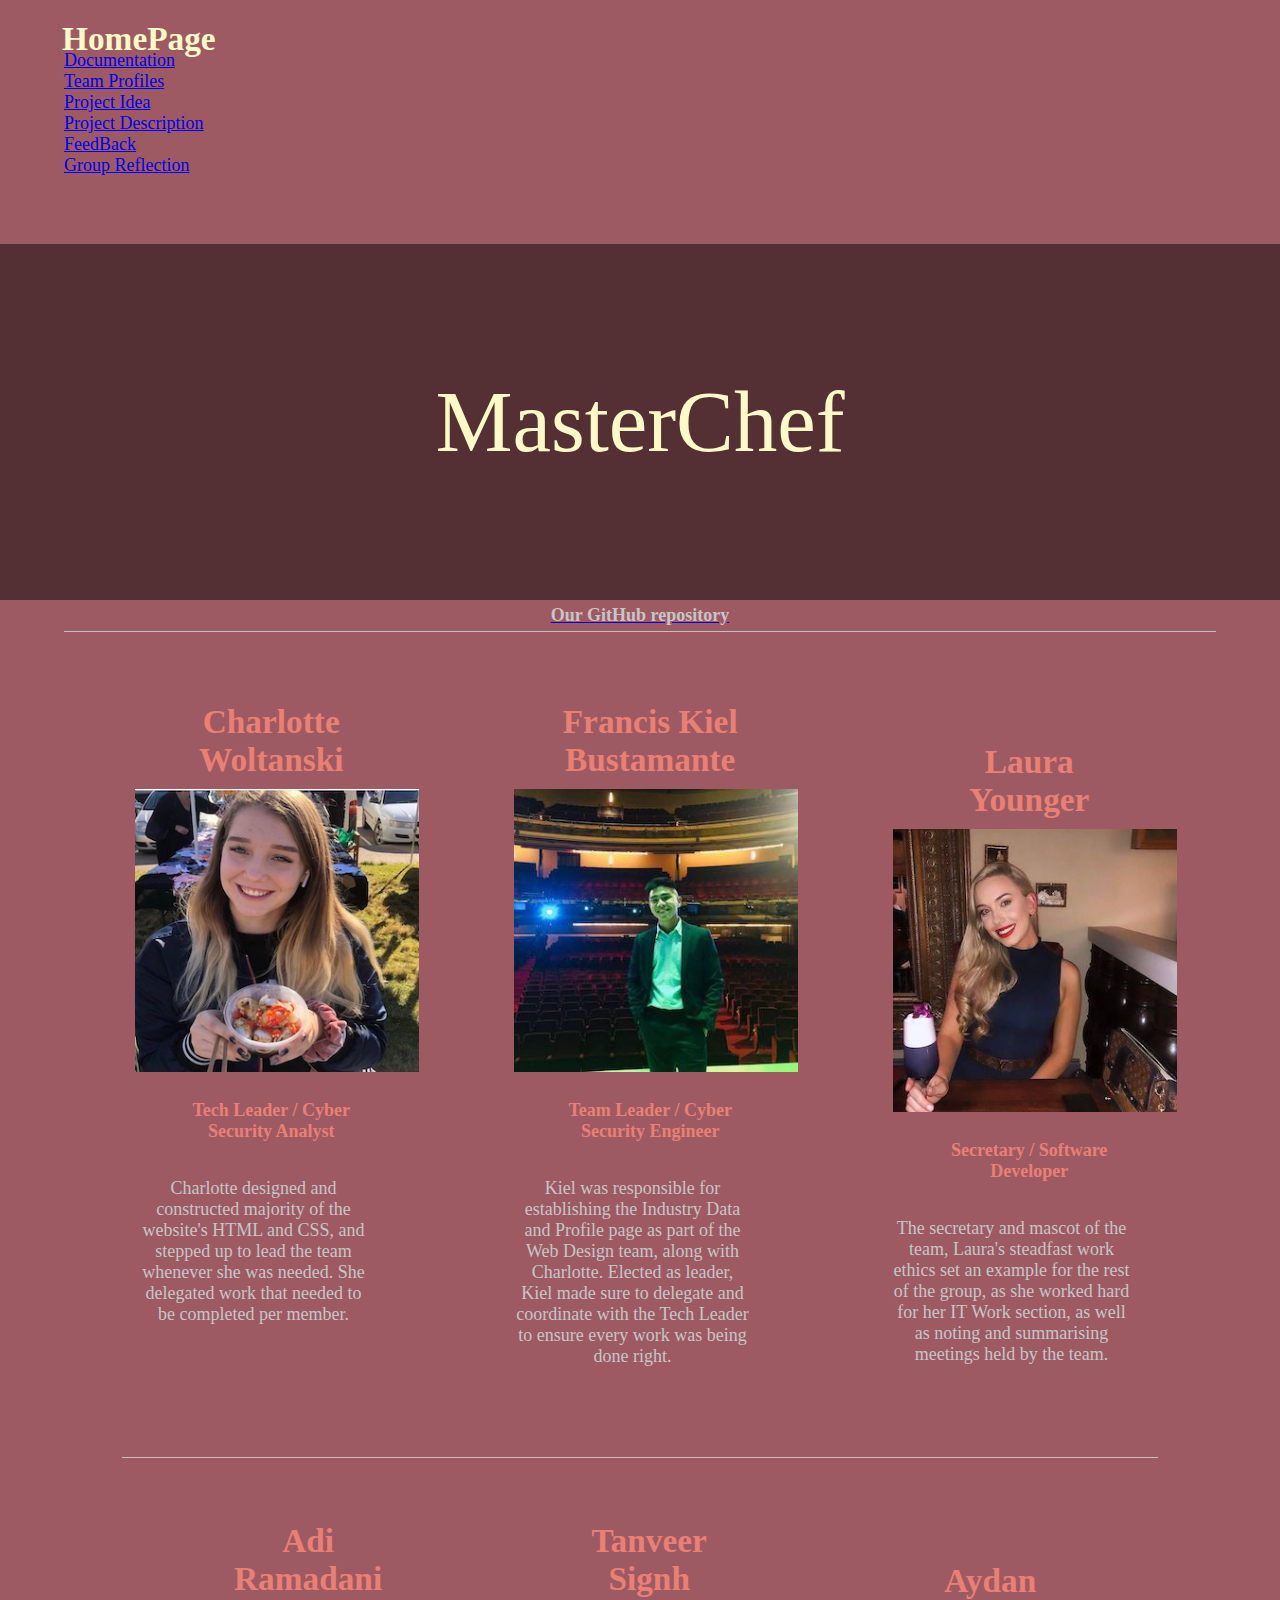
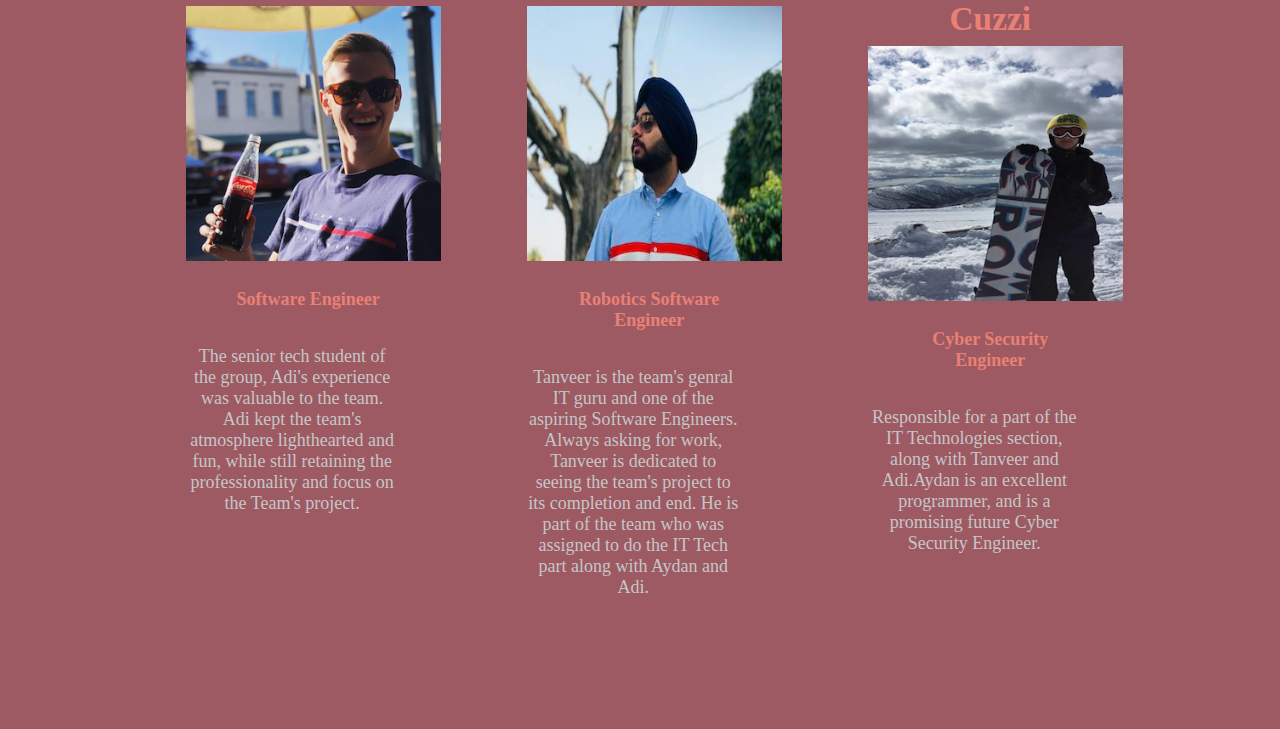
<file: index.html>
<!DOCTYPE html>
<html>
<head>
<title>The IT World</title>
<meta name="viewport" content="width=device-width, initial-scale=1">
<link rel="stylesheet" type="text/css" href="index.css">
</head>
<body>
    <div id="header" class="container">
        <div id="groupname">
            <h1><a href="index.html">HomePage</a></h1>
        </div>
       <nav>
        <ul>
            <li><a href="Documentation.html">Documentation</a></li>
            <li><a href="team profiles.html" >Team Profiles</a></li>
        <li><a href="project idea.html">Project Idea</a></li>
        <li><a href="project description.html">Project Description</a></li>
        <li><a href="feedback.html" >FeedBack</a></li>
        <li><a href="group reflection.html"> Group Reflection</a></li>
        </ul>
        </div>
    </nav>
   <div class= "banner"> MasterChef  </div>
   <div>
       
       <a id='text' href="https://github.com/CharlotteWoltanski/Our-IT-World"> <h2> Our GitHub repository</h2></a>
      
       <div id="placement" class="container">
        
        <div class="column1">
            <h1>Charlotte Woltanski</h1>
			<div class="text"> <a href="#"><img src="Charlotte.jpg" alt="" class="image image-size"></a>
                <h3>Tech Leader / Cyber Security Analyst</h3>
                <p>Charlotte designed and constructed majority of the website's HTML and CSS, and stepped up to lead the team whenever she was needed. She delegated work that needed to be completed per member.</p>
                </div></div>

                <div class="column2">
                    <h1>Francis Kiel Bustamante</h1>
			<div class="text"> <a href="#"><img src="Kiel.jpg" alt=""class="image image-size" ></a>
                <h3>Team Leader / Cyber Security Engineer</h3>
				<p>Kiel was responsible for establishing the Industry Data and Profile page as part of the Web Design team, along with Charlotte. Elected as leader, Kiel made sure to delegate and coordinate with the Tech Leader to ensure every work was being done right.</p>
           </div> </div>
        
        <div class="column3">
            <h6>Laura Younger </h6>
			<div class="text"> <a href="#"><img src="Laura.jpg" alt=""class="image image-size" ></a>
				<h3>Secretary / Software Developer</h3>
				<p>The secretary and mascot of the team, Laura's steadfast work ethics set an example for the rest of the group, as she worked hard for her IT Work section, as well as noting and summarising meetings held by the team.</p>
                </div>  </div>

            
            <div id="placement" class="container">
        <div class="column1" class="text">
            <h1>Adi Ramadani</h1>
			<div class="text"> <a href="#"><img src="Adi.png" alt="" class="image image-size"></a>
                <h3>Software Engineer</h3>
				<p> The senior tech student of the group, Adi's experience was valuable to the team. Adi kept the team's atmosphere lighthearted and fun, while still retaining the professionality and focus on the Team's project. </p>
            </div></div>
            
		<div class="column2">
            <h1>Tanveer Signh</h1>
			<div class="text"> <a href="#"><img src="Tanveer.jpg" alt=""class="image image-size" ></a>
           <h3>Robotics Software Engineer</h3>
				<p>Tanveer is the team's genral IT guru and one of the aspiring Software Engineers.
                    Always asking for work, Tanveer is dedicated to seeing the team's project to its completion and end. He is part of the team who was assigned to do the IT Tech part along with Aydan and Adi. </p>
           </div></div>
        
        <div class="column3">
            <h6>Aydan Cuzzi</h6>
			<div class="text"> <a href="#"><img src="Aydan.jpg" alt=""class="image image-size" ></a>
                <h3>Cyber Security Engineer</h3>
				<p>Responsible for a part of the IT Technologies section, along with Tanveer and Adi.Aydan is an excellent programmer, and is a promising future Cyber Security Engineer.</p>
                </div></div>
      </div>

        </div>  
</body>
</html>
</file>
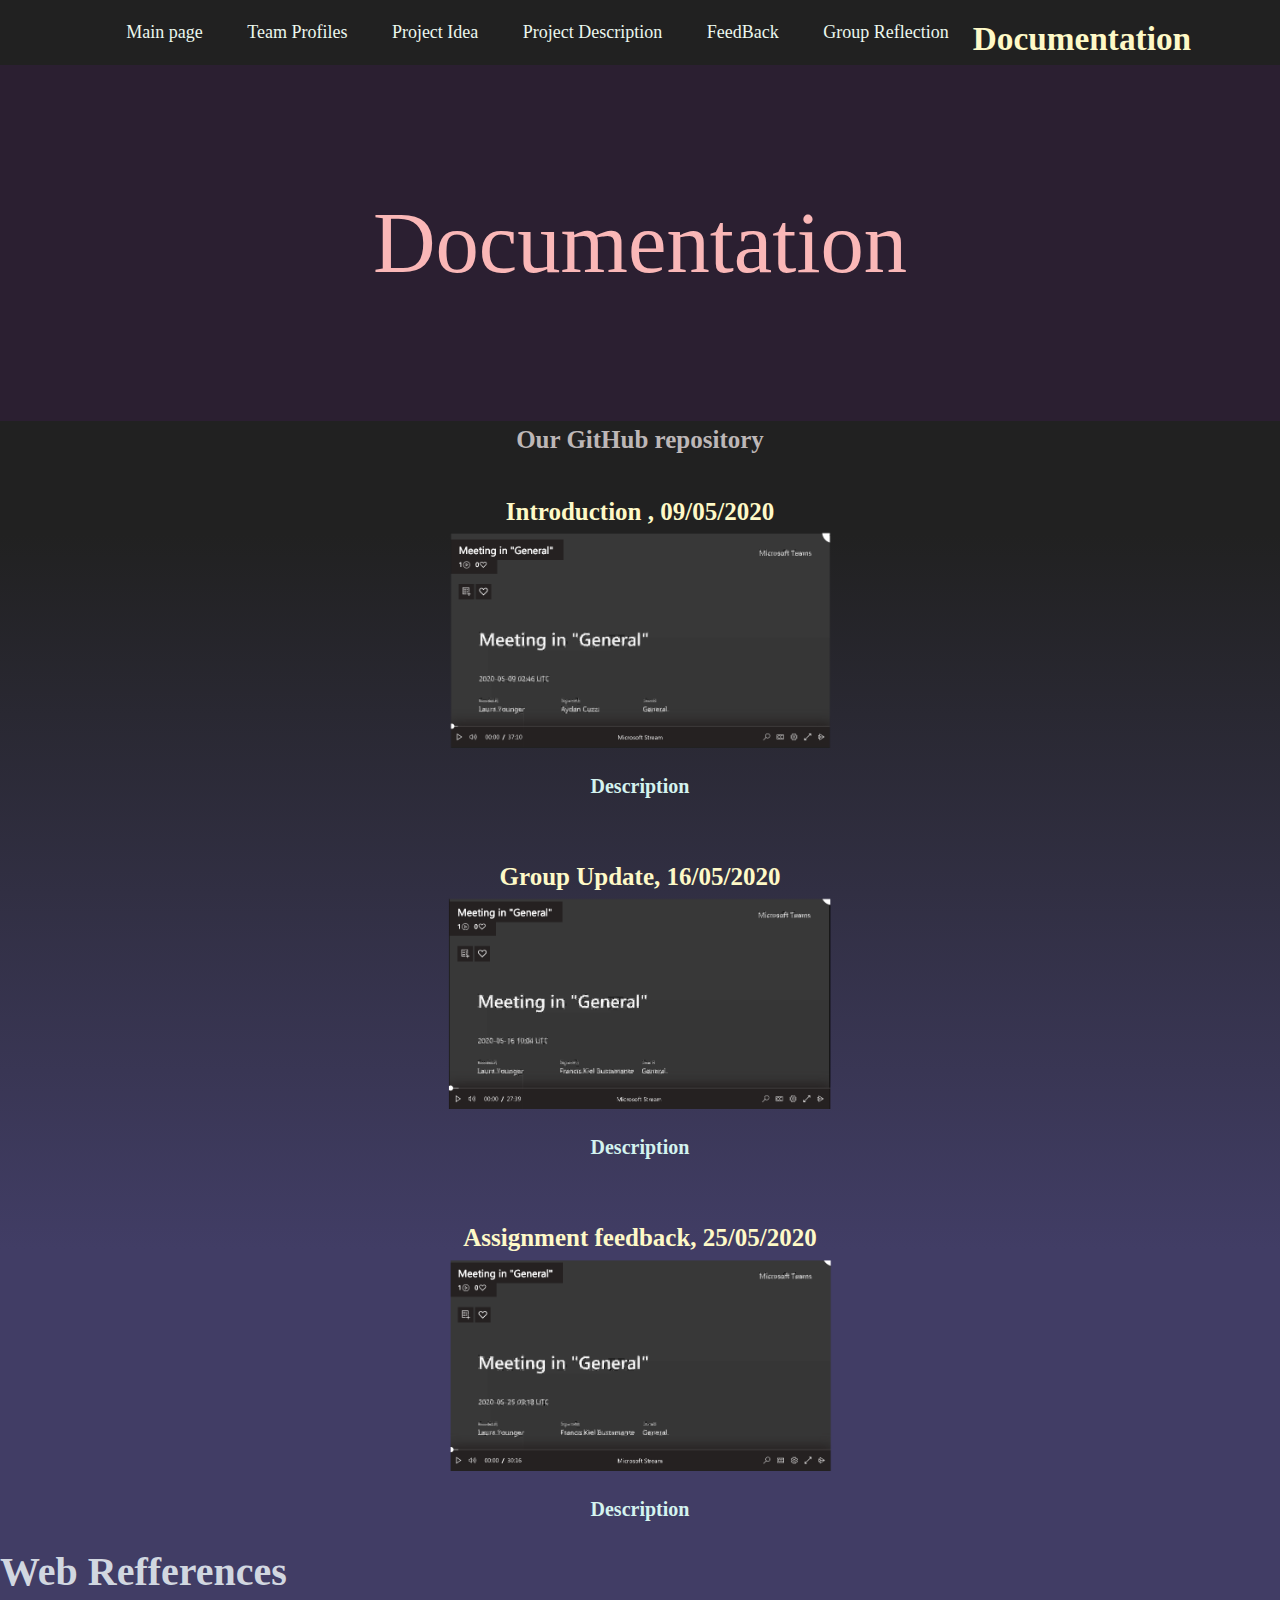
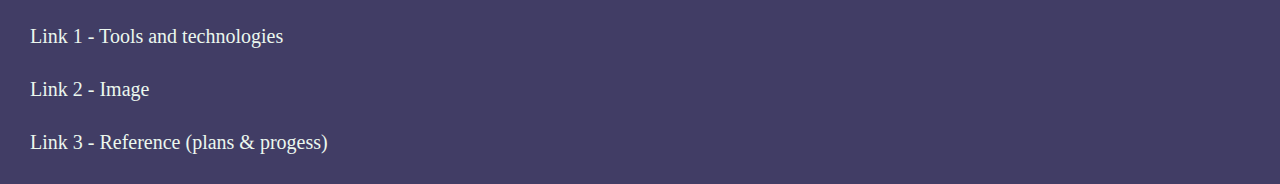
<file: Documentation.html>
<!DOCTYPE html>
<html>
<head>
<title>Documentation</title>
<meta name="viewport" content="width=device-width, initial-scale=1">
<link rel="stylesheet" type="text/css" href="Documentation.css">
</head>
<body>
    <div id="header" class="container">
        <div id="groupname">
            <h1><a href="Documentation.html">Documentation</a></h1>
        </div>
        <nav>
            <ul>
                <li><a href="index.html">Main page</a></li>
                <li><a href="team profiles.html" >Team Profiles</a></li>
                <li><a href="project idea.html">Project Idea</a></li>
                <li><a href="project description.html">Project Description</a></li>
                <li><a href="feedback.html" >FeedBack</a></li>
                <li><a href="group reflection.html"> Group Reflection</a></li>
            </ul>
        </div>
    </nav>
    <div class= "banner" > Documentation </div>
    <a id='text' href="https://github.com/CharlotteWoltanski/Our-IT-World"> <h2> Our GitHub repository</h2></a>
  
    <h3> Introduction , 09/05/2020 </h3>
    <a href="https://web.microsoftstream.com/video/ee3f151a-a3eb-479c-a793-3a636261298a"><img src="Video1.png" alt="" class="image-size"></a>
 <h4>Description</h4>

 <h3> Group Update, 16/05/2020 </h3>
 <a href="https://web.microsoftstream.com/video/35841666-c69d-421b-9ba4-3dba6bb9a259"><img src="Video2.png" alt="" class="image-size"></a>
<h4>Description</h4>

<h3> Assignment feedback, 25/05/2020 </h3>
<a href="https://web.microsoftstream.com/video/90783bae-5c5f-426a-b477-9beba8111aa8"><img src="Video3.png" alt="" class="image-size"></a>
<h4>Description</h4>
</div>
    
  <h1> Web Refferences</h1>
 <p> <a href="https://smprobotics.com/technology_autonomous_mobile_robot/" >Link 1 - Tools and technologies</a></p>
 <p> <a href="https://www.pxfuel.com/en/free-photo-xxwrm" >Link 2  - Image</a></p>
 <p> <a href="https://digitallabs.edrmedeso.com/digital-prototypes" >Link 3  - Reference (plans & progess)</a></p>



</body>
</html>
</file>
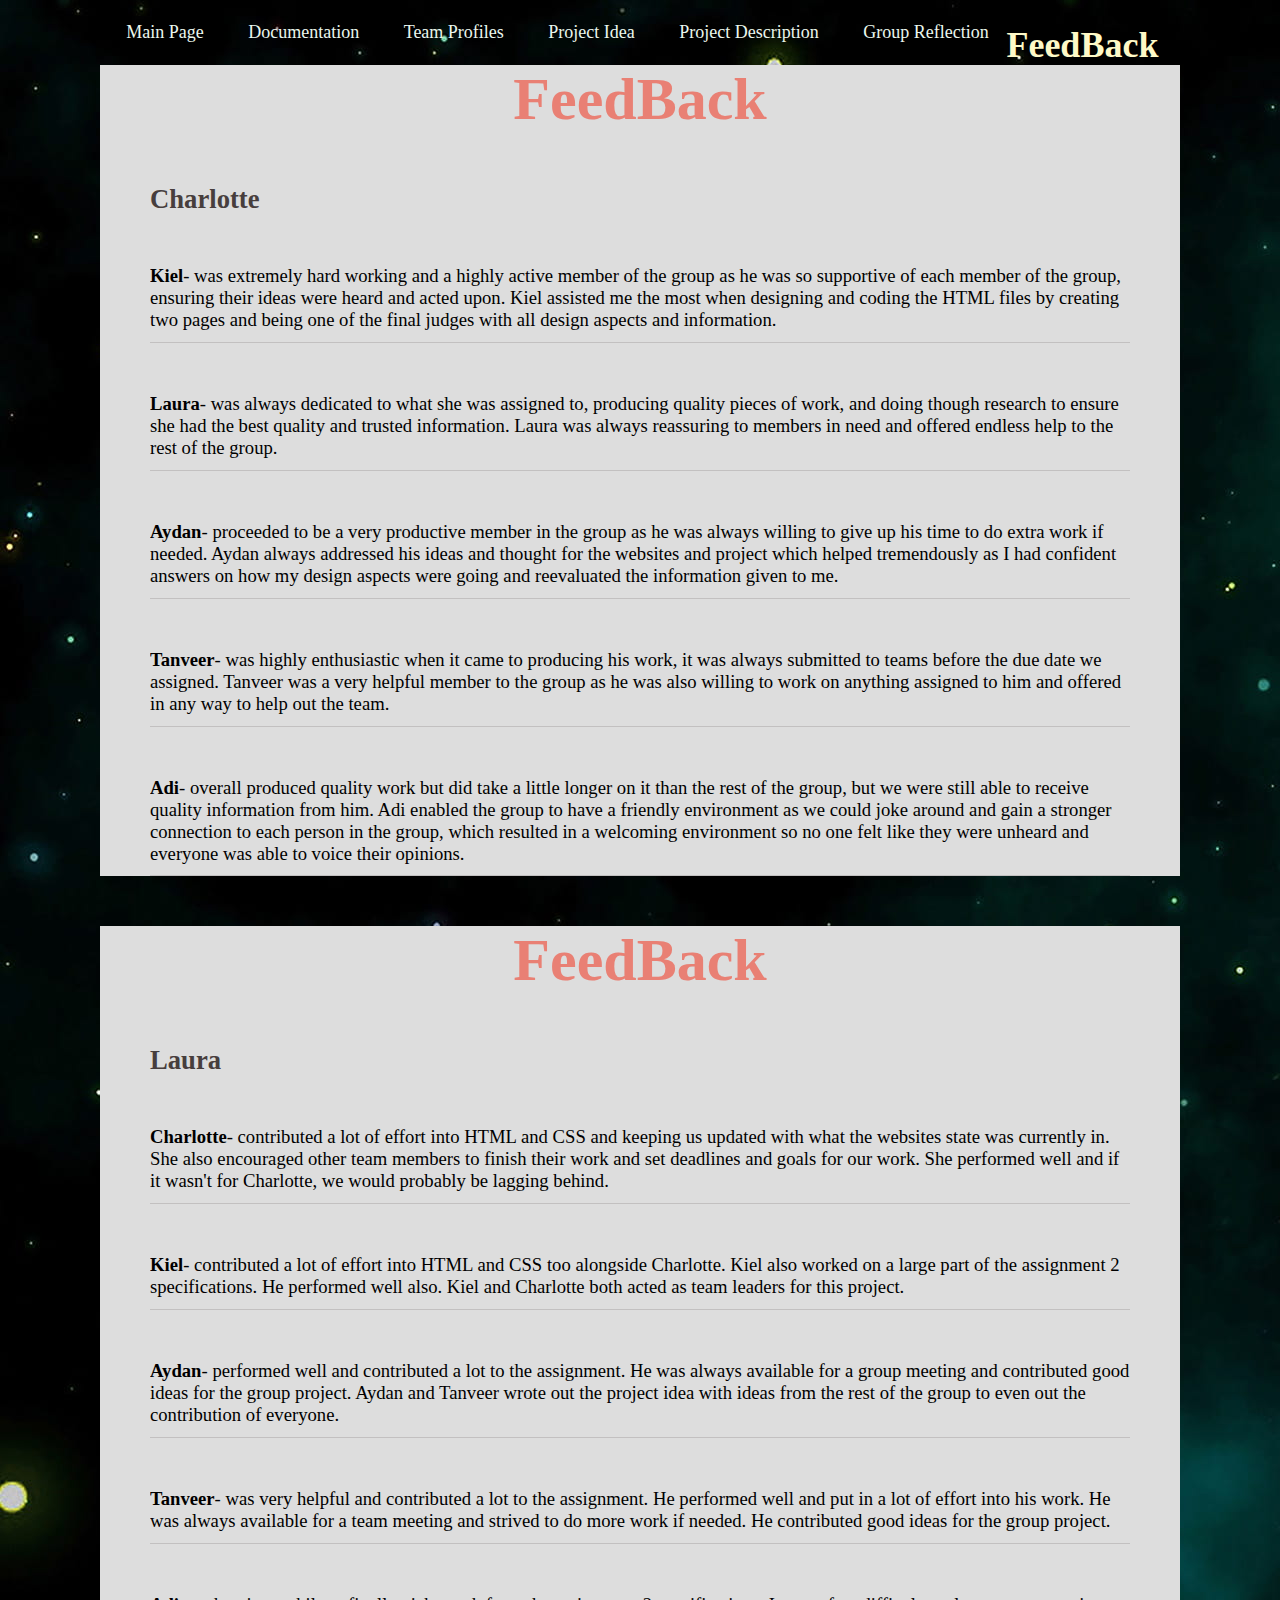
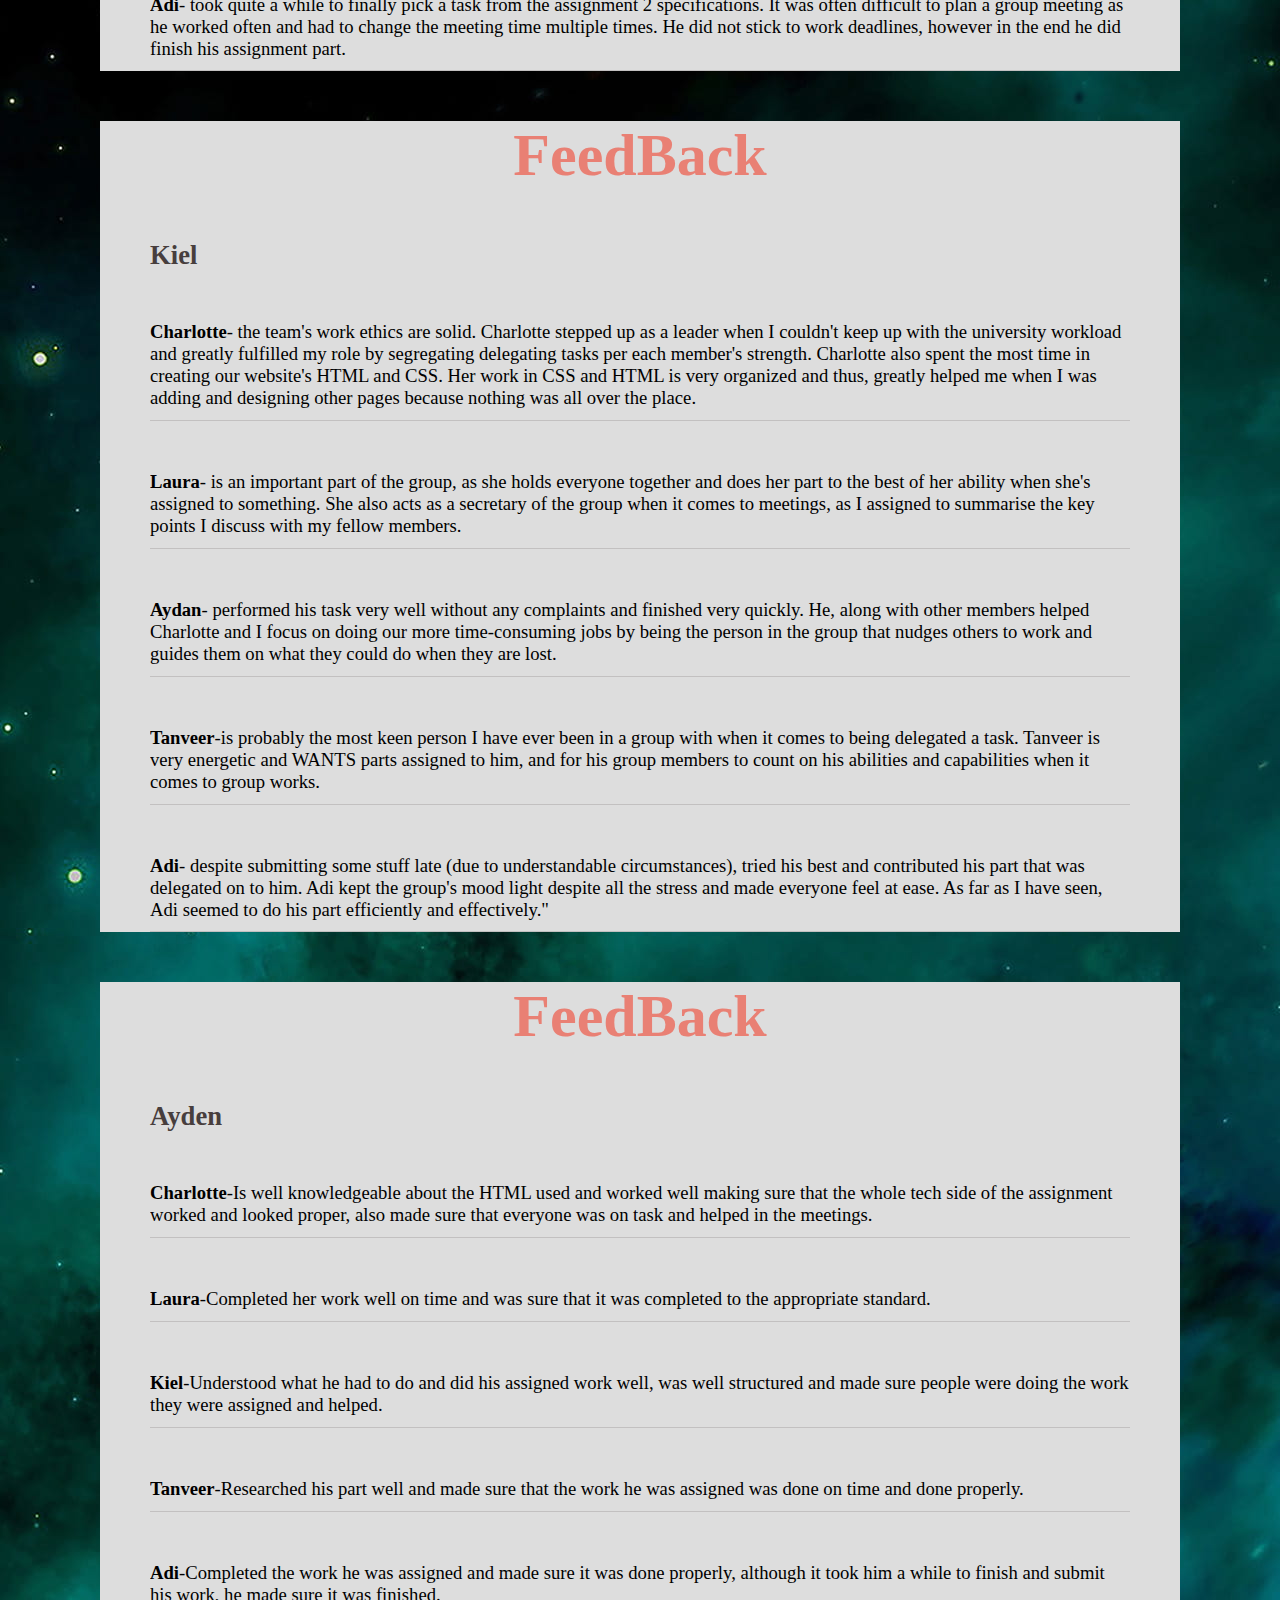
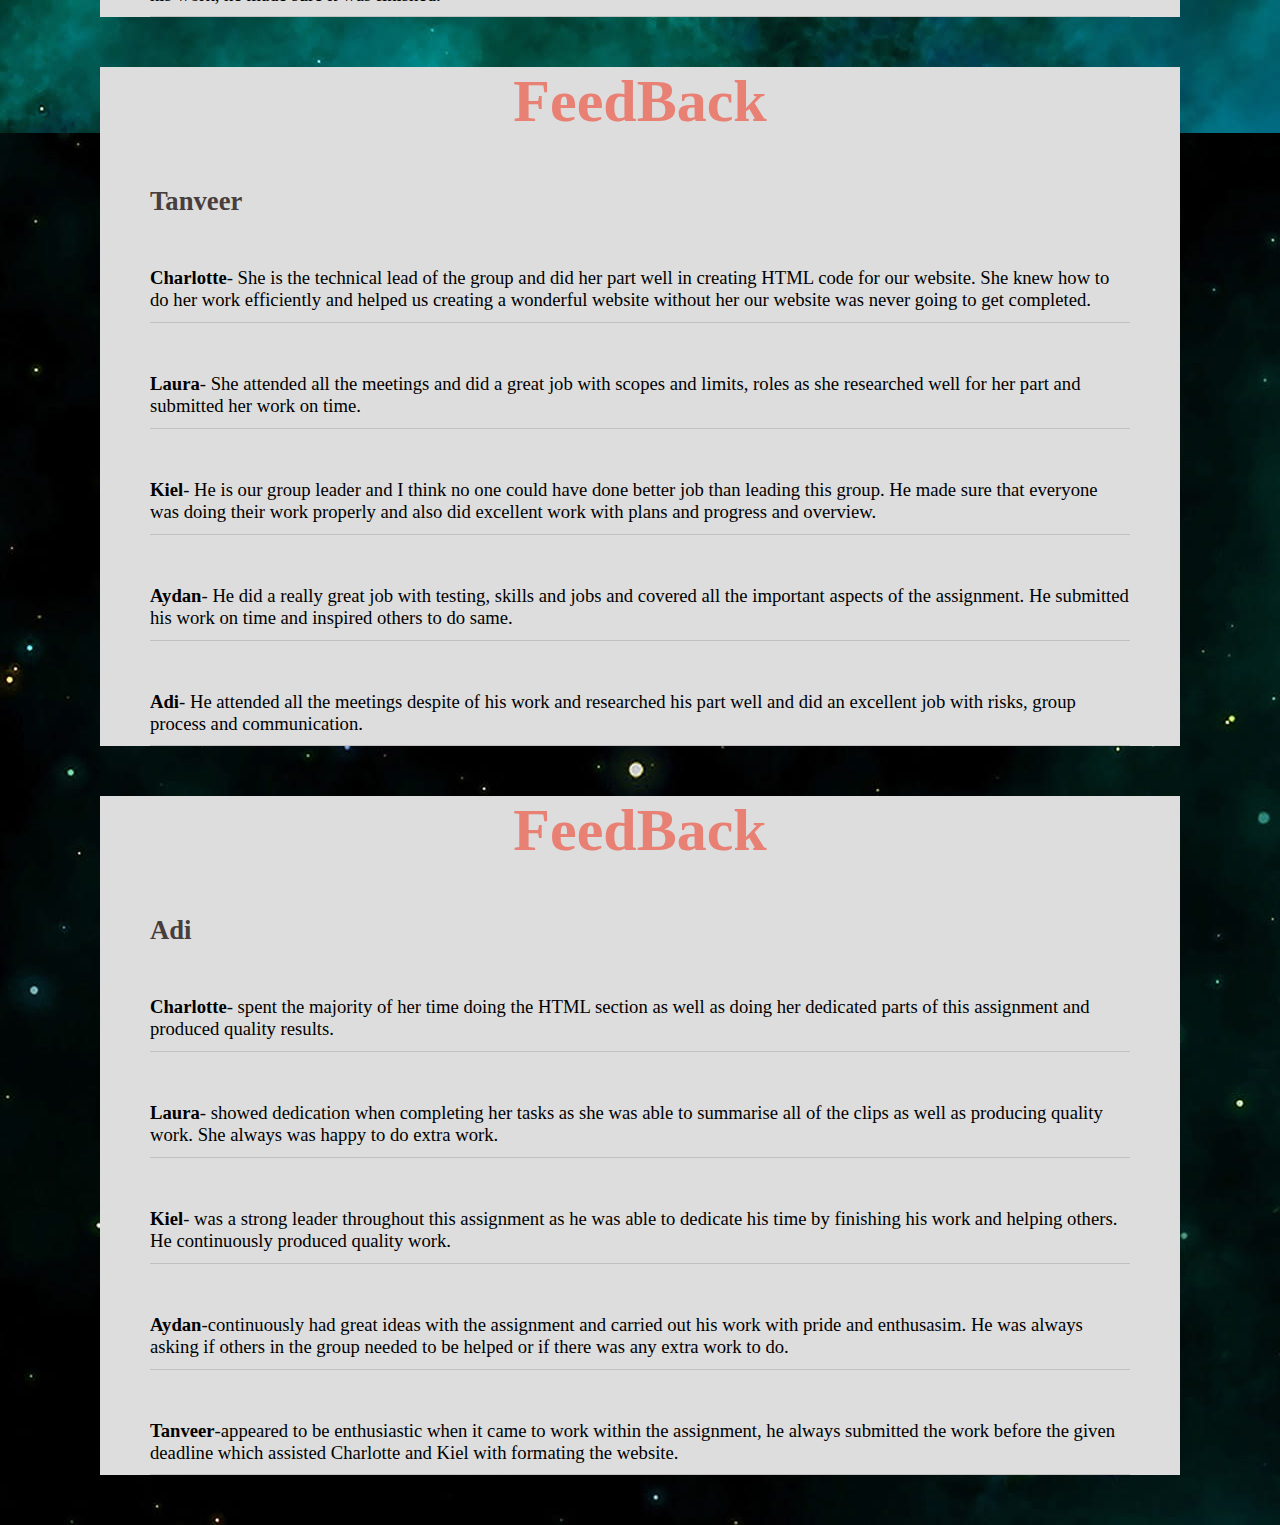
<file: feedback.html>
<!DOCTYPE html>
<html>
<head>
<title>The IT World</title>
<meta name="viewport" content="width=device-width, initial-scale=1">
<link rel="stylesheet" type="text/css" href="Feedback.css">
</head>
<body>
    <div id="header" class="container">
        <div id="groupname">
            <h1><a href="feedback.html">FeedBack</a></h1>
        </div>
      <nav>
            <ul>
                <li><a href="index.html">Main Page</a></li>
                <li><a href="Documentation.html">Documentation</a></li>
                <li><a href="team profiles.html" >Team Profiles</a></li>
                <li><a href="project idea.html">Project Idea</a></li>
                <li><a href="project description.html">Project Description</a></li>
                <li><a href="group reflection.html"> Group Reflection</a></li>
                
            </ul>
        </div>
    </nav>
    <div class='banner' id="text">
        <h1> FeedBack </h1>
        <h2>Charlotte</h2>
      <p><b>Kiel</b>- was extremely hard working and a highly active member of the group as he was so supportive of each member of the group, ensuring their ideas were heard and acted upon. Kiel assisted me the most when designing and coding the HTML files by creating two pages and being one of the final judges with all design aspects and information. </p>
    <p><b>Laura</b>- was always dedicated to what she was assigned to, producing quality pieces of work, and doing though research to ensure she had the best quality and trusted information. Laura was always reassuring to members in need and offered endless help to the rest of the group. </p> 
        <p><b>Aydan</b>- proceeded to be a very productive member in the group as he was always willing to give up his time to do extra work if needed. Aydan always addressed his ideas and thought for the websites and project which helped tremendously as I had confident answers on how my design aspects were going and reevaluated the information given to me.</p>
        <p><b>Tanveer</b>- was highly enthusiastic when it came to producing his work, it was always submitted to teams before the due date we assigned. Tanveer was a very helpful member to the group as he was also willing to work on anything assigned to him and offered in any way to help out the team.</p>
        <p><b>Adi</b>- overall produced quality work but did take a little longer on it than the rest of the group, but we were still able to receive quality information from him. Adi enabled the group to have a friendly environment as we could joke around and gain a stronger connection to each person in the group, which resulted in a welcoming environment so no one felt like they were unheard and everyone was able to voice their opinions. </p>
    </div>
       
    <div class='banner' id="text">
        <h1> FeedBack </h1>
        <h2>Laura</h2>
        <p><b>Charlotte</b>- contributed a lot of effort into HTML and CSS and keeping us updated with what the websites state was currently in. She also encouraged other team members to finish their work and set deadlines and goals for our work. She performed well and if it wasn't for Charlotte, we would probably be lagging behind.</p>
        <p><b>Kiel</b>- contributed a lot of effort into HTML and CSS too alongside Charlotte. Kiel also worked on a large part of the assignment 2 specifications. He performed well also. Kiel and Charlotte both acted as team leaders for this project.</p>
        <p><b>Aydan</b>- performed well and contributed a lot to the assignment. He was always available for a group meeting and contributed good ideas for the group project. Aydan and Tanveer wrote out the project idea with ideas from the rest of the group to even out the contribution of everyone.</p>
        <p><b>Tanveer</b>- was very helpful and contributed a lot to the assignment. He performed well and put in a lot of effort into his work. He was always available for a team meeting and strived to do more work if needed. He contributed good ideas for the group project.</p>
        <p><b>Adi</b>- took quite a while to finally pick a task from the assignment 2 specifications. It was often difficult to plan a group meeting as he worked often and had to change the meeting time multiple times. He did not stick to work deadlines, however in the end he did finish his assignment part.</p>
    </div>

    <div class='block'></div>
    <div class='banner' id="text">
        <h1> FeedBack </h1>
        <h2>Kiel</h2>
    <p><b>Charlotte</b>- the team's work ethics are solid. Charlotte stepped up as a leader when I couldn't keep up with the university workload and greatly fulfilled my role by segregating delegating tasks per each member's strength. Charlotte also spent the most time in creating our website's HTML and CSS. Her work in CSS and HTML is very organized and thus, greatly helped me when I was adding and designing other pages because nothing was all over the place.</p>
    <p><b>Laura</b>- is an important part of the group, as she holds everyone together and does her part to the best of her ability when she's assigned to something. She also acts as a secretary of the group when it comes to meetings, as I assigned to summarise the key points I discuss with my fellow members.</p>
    <p><b>Aydan</b>- performed his task very well without any complaints and finished very quickly. He, along with other members helped Charlotte and I focus on doing our more time-consuming jobs by being the person in the group that nudges others to work and guides them on what they could do when they are lost.</p>
    <p><b>Tanveer</b>-is probably the most keen person I have ever been in a group with when it comes to being delegated a task. Tanveer is very energetic and WANTS parts assigned to him, and for his group members to count on his abilities and capabilities when it comes to group works.</p>
    <p><b>Adi</b>- despite submitting some stuff late (due to understandable circumstances), tried his best and contributed his part that was delegated on to him. Adi kept the group's mood light despite all the stress and made everyone feel at ease. As far as I have seen, Adi seemed to do his part efficiently and effectively."</p>
        
         </div>
        <div class='block'></div>
    <div class='banner' id="text">
        <h1> FeedBack </h1>
        <h2>Ayden</h2>
        <p><b>Charlotte</b>-Is well knowledgeable about the HTML used and worked well making sure that the whole tech side of the assignment worked and looked proper, also made sure that everyone was on task and helped in the meetings. </p>
        <p><b>Laura</b>-Completed her work well on time and was sure that it was completed to the appropriate standard. </p>
        <p><b>Kiel</b>-Understood what he had to do and did his assigned work well, was well structured and made sure people were doing the work they were assigned and helped. </p>
        <p><b>Tanveer</b>-Researched his part well and made sure that the work he was assigned was done on time and done properly. </p>
        <p><b>Adi</b>-Completed the work he was assigned and made sure it was done properly, although it took him a while to finish and submit his work, he made sure it was finished. </p>
   
    </div>

    <div class='block'></div>
    <div class='banner' id="text">
        <h1> FeedBack </h1>
        <h2>Tanveer</h2>
        <p><b>Charlotte</b>- She is the technical lead of the group and did her part well in creating HTML code for our website. She knew how to do her work efficiently and helped us creating a wonderful website without her our website was never going to get completed.</p>
        <p><b>Laura</b>- She attended all the meetings and did a great job with scopes and limits, roles as she researched well for her part and submitted her work on time.</p>           
       <p><b>Kiel</b>-  He is our group leader and I think no one could have done better job than leading this group. He made sure that everyone was doing their work properly and also did excellent work with plans and progress and overview.</p>
        <p><b>Aydan</b>-  He did a really great job with testing, skills and jobs and covered all the important aspects of the assignment. He submitted his work on time and inspired others to do same.        </p>
        <p><b>Adi</b>- He attended all the meetings despite of his work and researched his part well and did an excellent job with risks, group process and communication.</p>
            </div>

        <div class='block'></div>
        <div class='banner' id="text">
            <h1> FeedBack </h1>
            <h2>Adi</h2>
            <p><b>Charlotte</b>- spent the majority of her time doing the HTML section as well as doing her dedicated parts of this assignment and produced quality results. </p>
            <p><b>Laura</b>- showed dedication when completing her tasks as she was able to summarise all of the clips as well as producing quality work. She always was happy to do extra work. </p>
            <p><b>Kiel</b>- was a strong leader throughout this assignment as he was able to dedicate his time by finishing his work and helping others. He continuously produced quality work.</p>
            <p><b>Aydan</b>-continuously had great ideas with the assignment and carried out his work with pride and enthusasim. He was always asking if others in the group needed to be helped or if there was any extra work to do.</p>
            <p><b>Tanveer</b>-appeared to be enthusiastic when it came to work within the assignment, he always submitted the work before the given deadline which assisted Charlotte and Kiel with formating the website. </p>
    </div>
    <div class='block'></div>
    
 
</body>
</html>
</file>
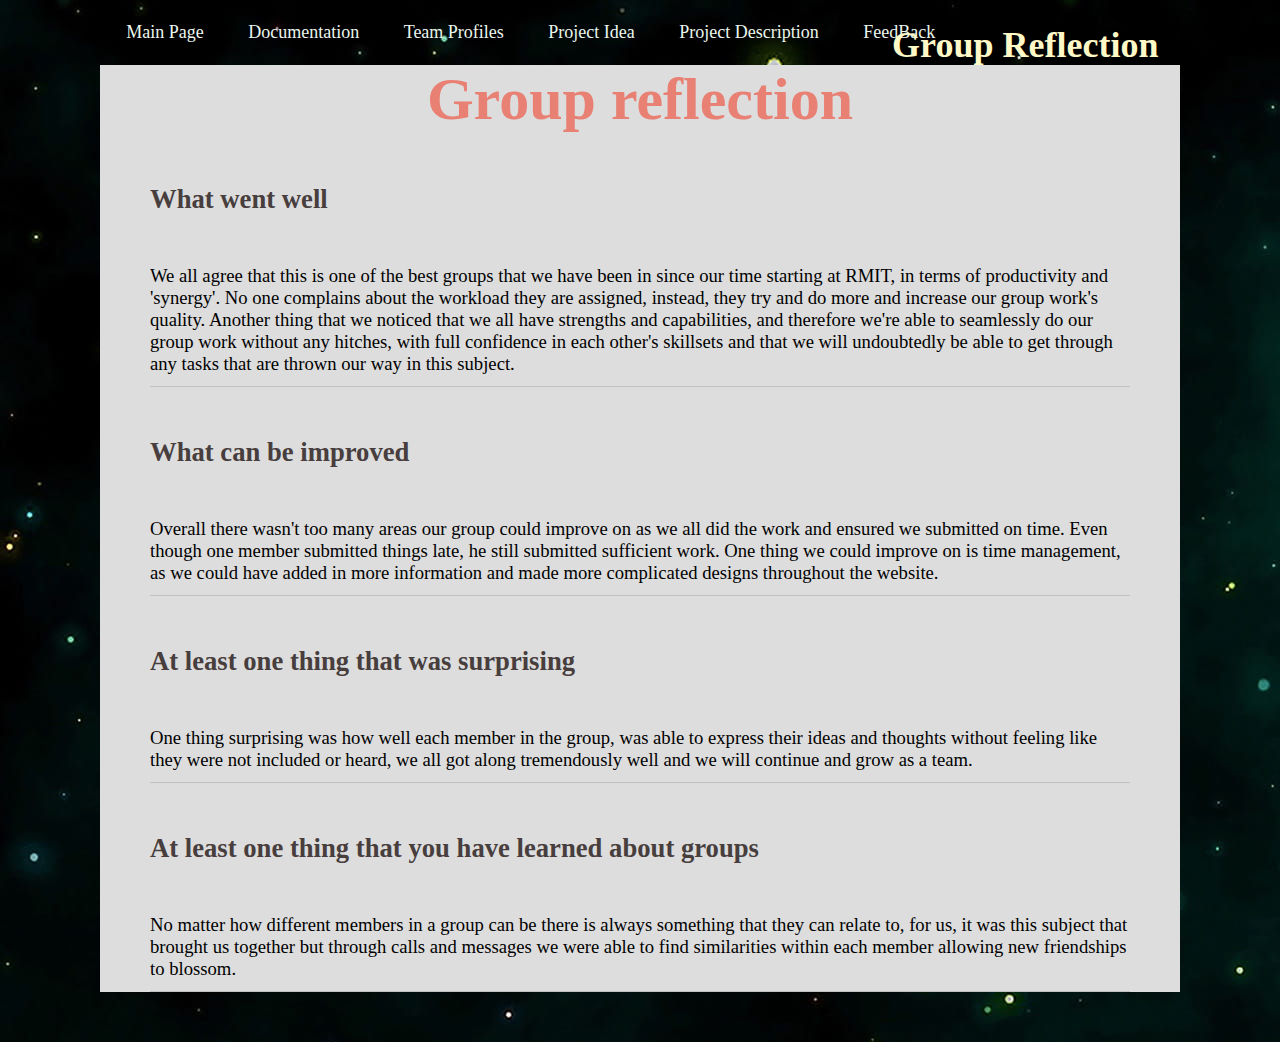
<file: group reflection.html>
<!DOCTYPE html>
<html>
<head>
<title>The IT World</title>
<meta name="viewport" content="width=device-width, initial-scale=1">
<link rel="stylesheet" type="text/css" href="Feedback.css">
</head>
<body>
    <div id="header" class="container">
        <div id="groupname">
            <h1><a href="group reflection.html">Group Reflection</a></h1>
        </div>
        <nav>
            <ul>
                <li><a href="index.html">Main Page</a></li>
                <li><a href="Documentation.html">Documentation</a></li>
                <li><a href="team profiles.html" >Team Profiles</a></li>
                <li><a href="project idea.html">Project Idea</a></li>
                <li><a href="project description.html">Project Description</a></li>
                <li><a href="feedback.html" >FeedBack</a></li>    
            </ul>
        </div>
    </nav>
    <div class='banner' id="text">
        <h1> Group reflection </h1>
        <h2>What went well</h2>
      <p>We all agree that this is one of the best groups that we have been in since our time starting at RMIT, in terms of productivity and 'synergy'. No one complains about the workload they are assigned, instead, they try and do more and increase our group work's quality. Another thing that we noticed that we all have strengths and capabilities, and therefore we're able to seamlessly do our group work without any hitches, with full confidence in each other's skillsets and that we will undoubtedly be able to get through any tasks that are thrown our way in this subject.</p>
       <h2>What can be improved</h2>
      <p>Overall there wasn't too many areas our group could improve on as we all did the work and ensured we submitted on time. Even though one member submitted things late, he still submitted sufficient work. One thing we could improve on is time management, as we could have added in more information and made more complicated designs throughout the website.</p>

        <h2>At least one thing that was surprising</h2>
      <p>One thing surprising was how well each member in the group, was able to express their ideas and thoughts without feeling like they were not included or heard, we all got along tremendously well and we will continue and grow as a team.</p>
      <h2>At least one thing that you have learned about groups</h2>
      <p>No matter how different members in a group can be there is always something that they can relate to, for us, it was this subject that brought us together but through calls and messages we were able to find similarities within each member allowing new friendships to blossom.</p>
  

    
    </div>
    <div class='block'></div>
    
    
</body>
</html>
</file>
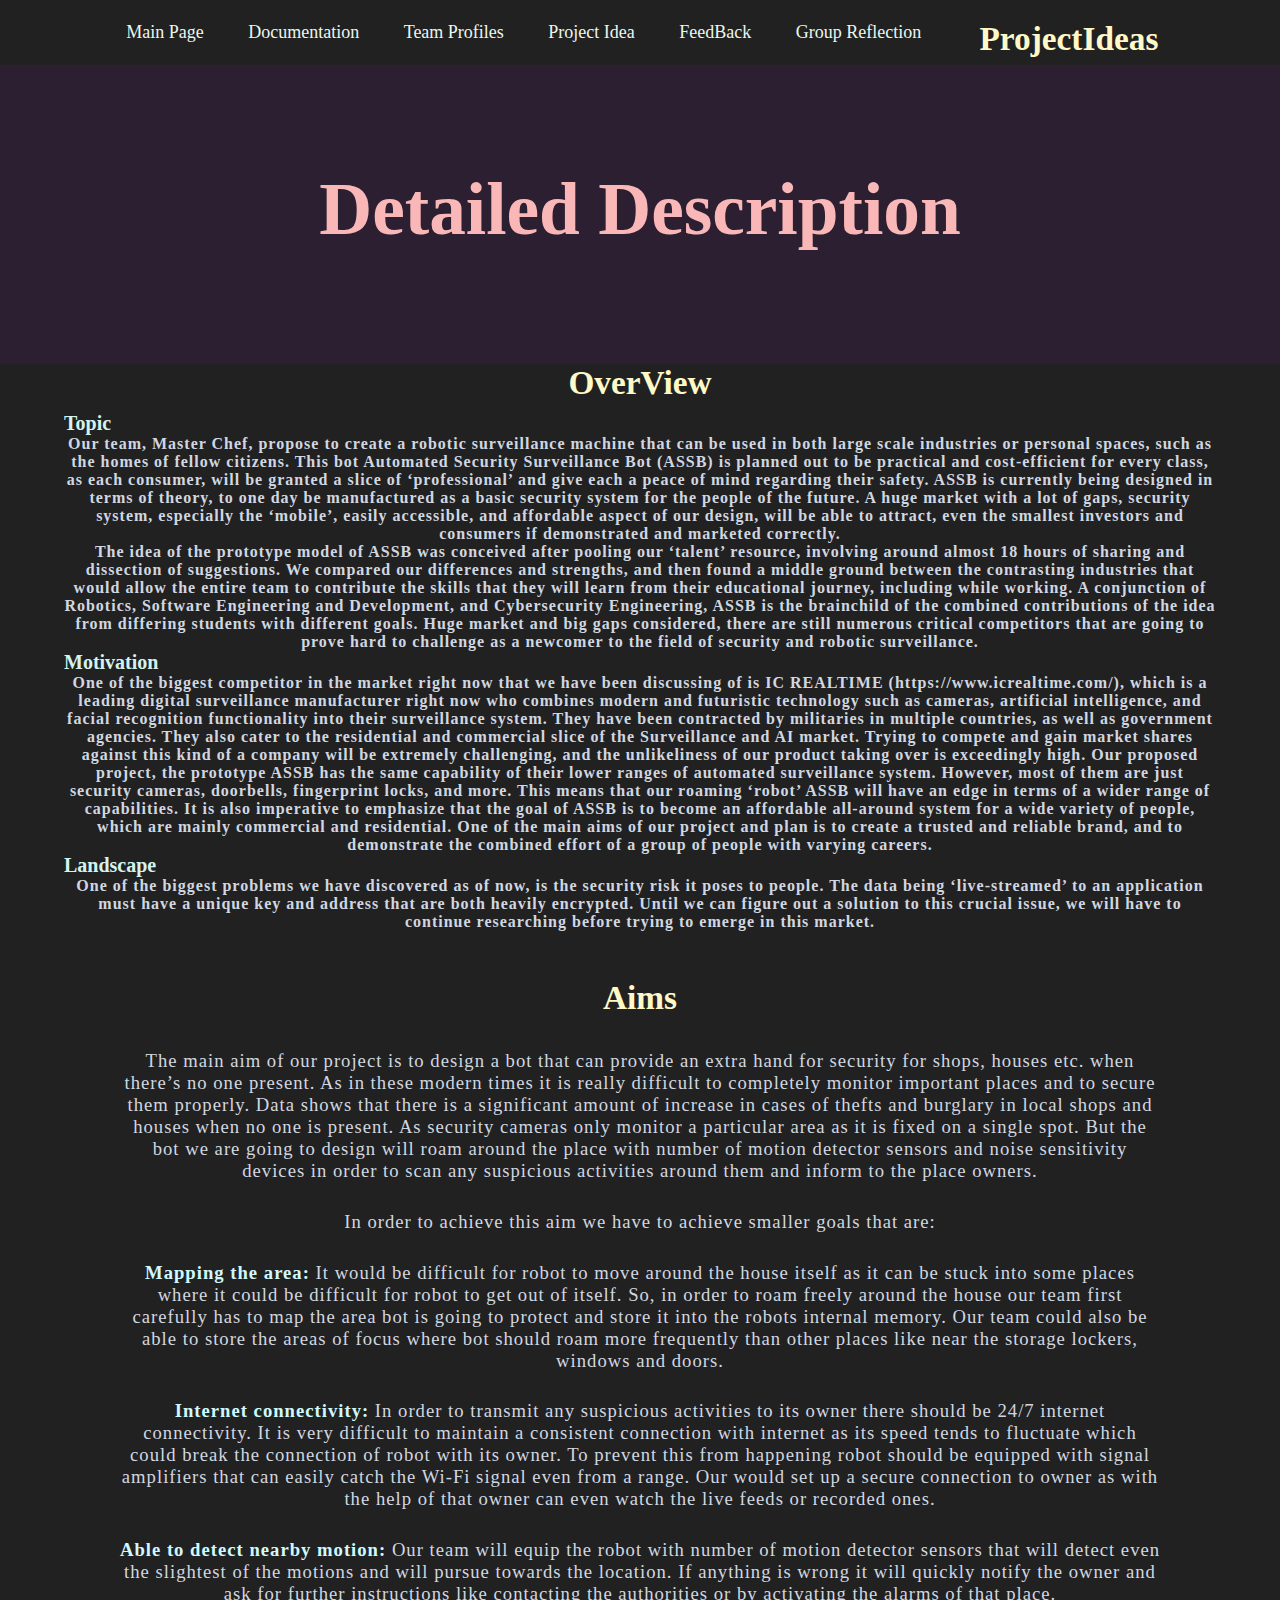
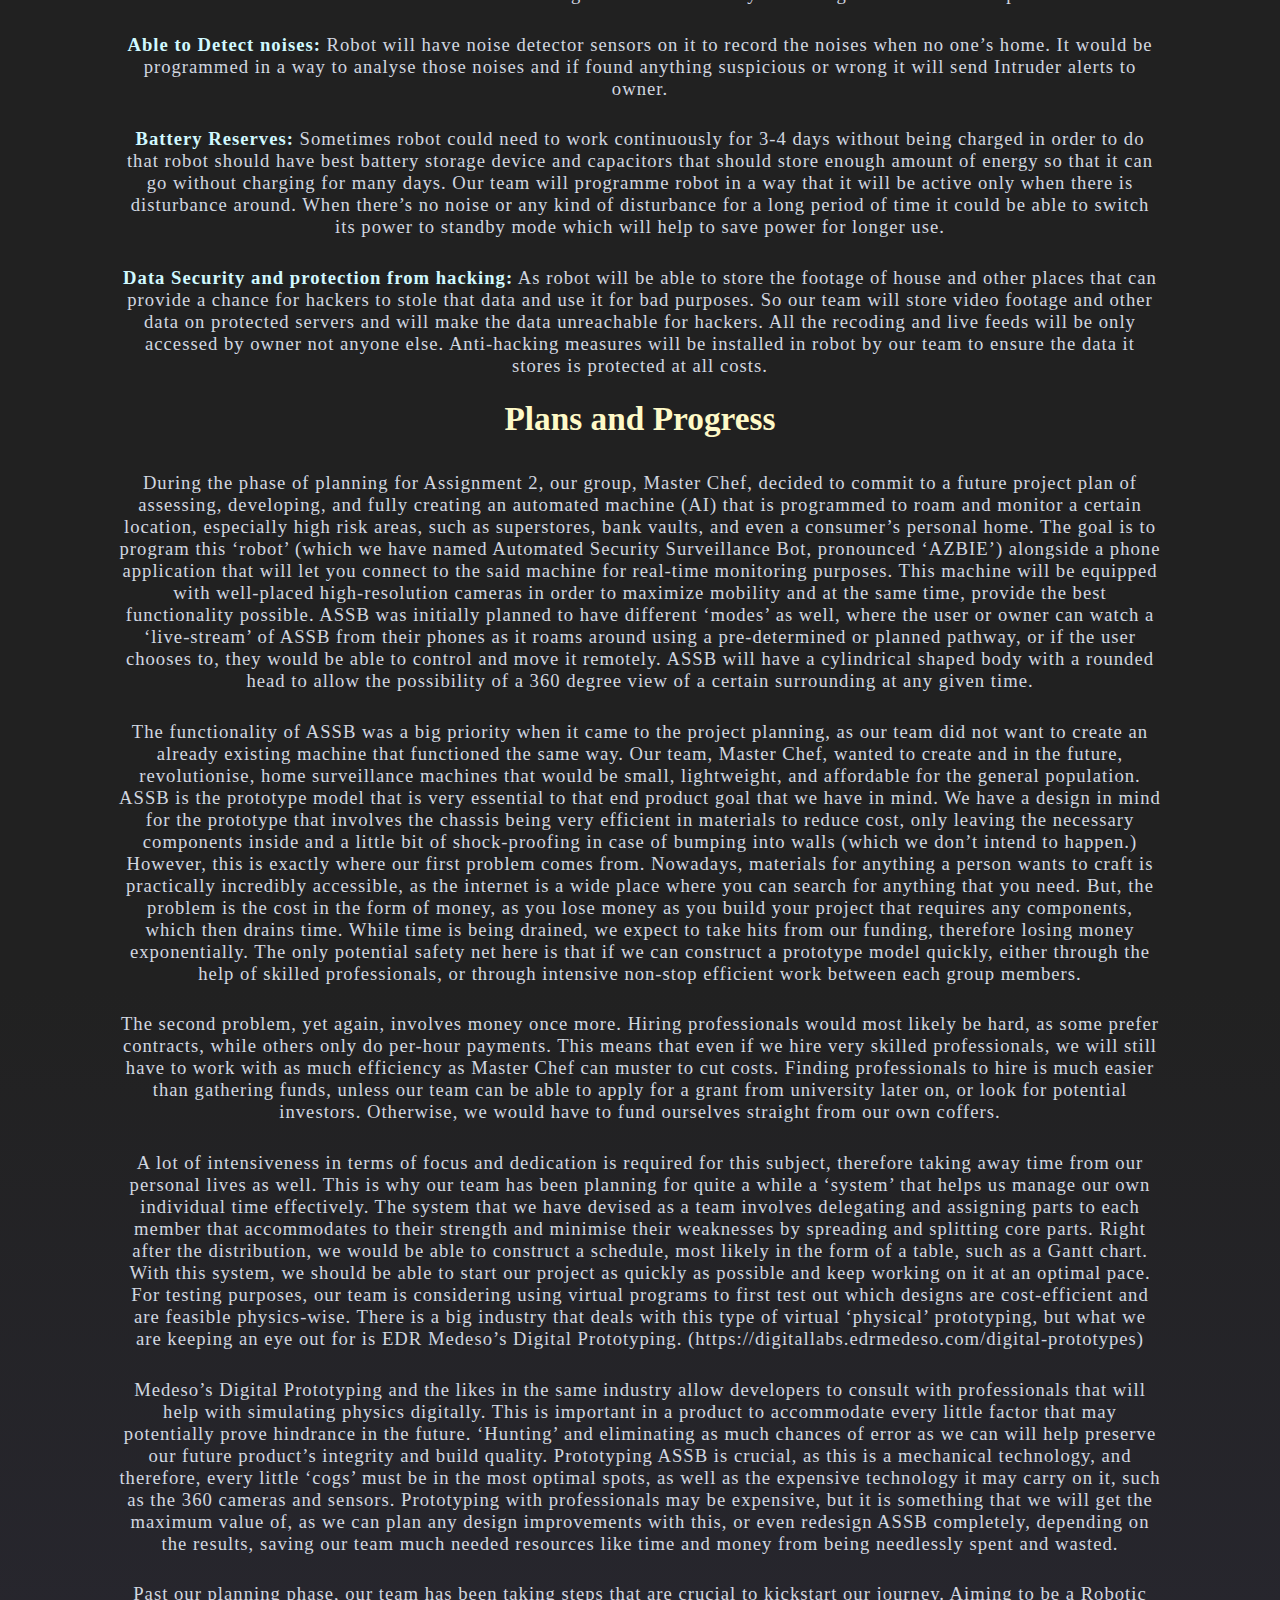
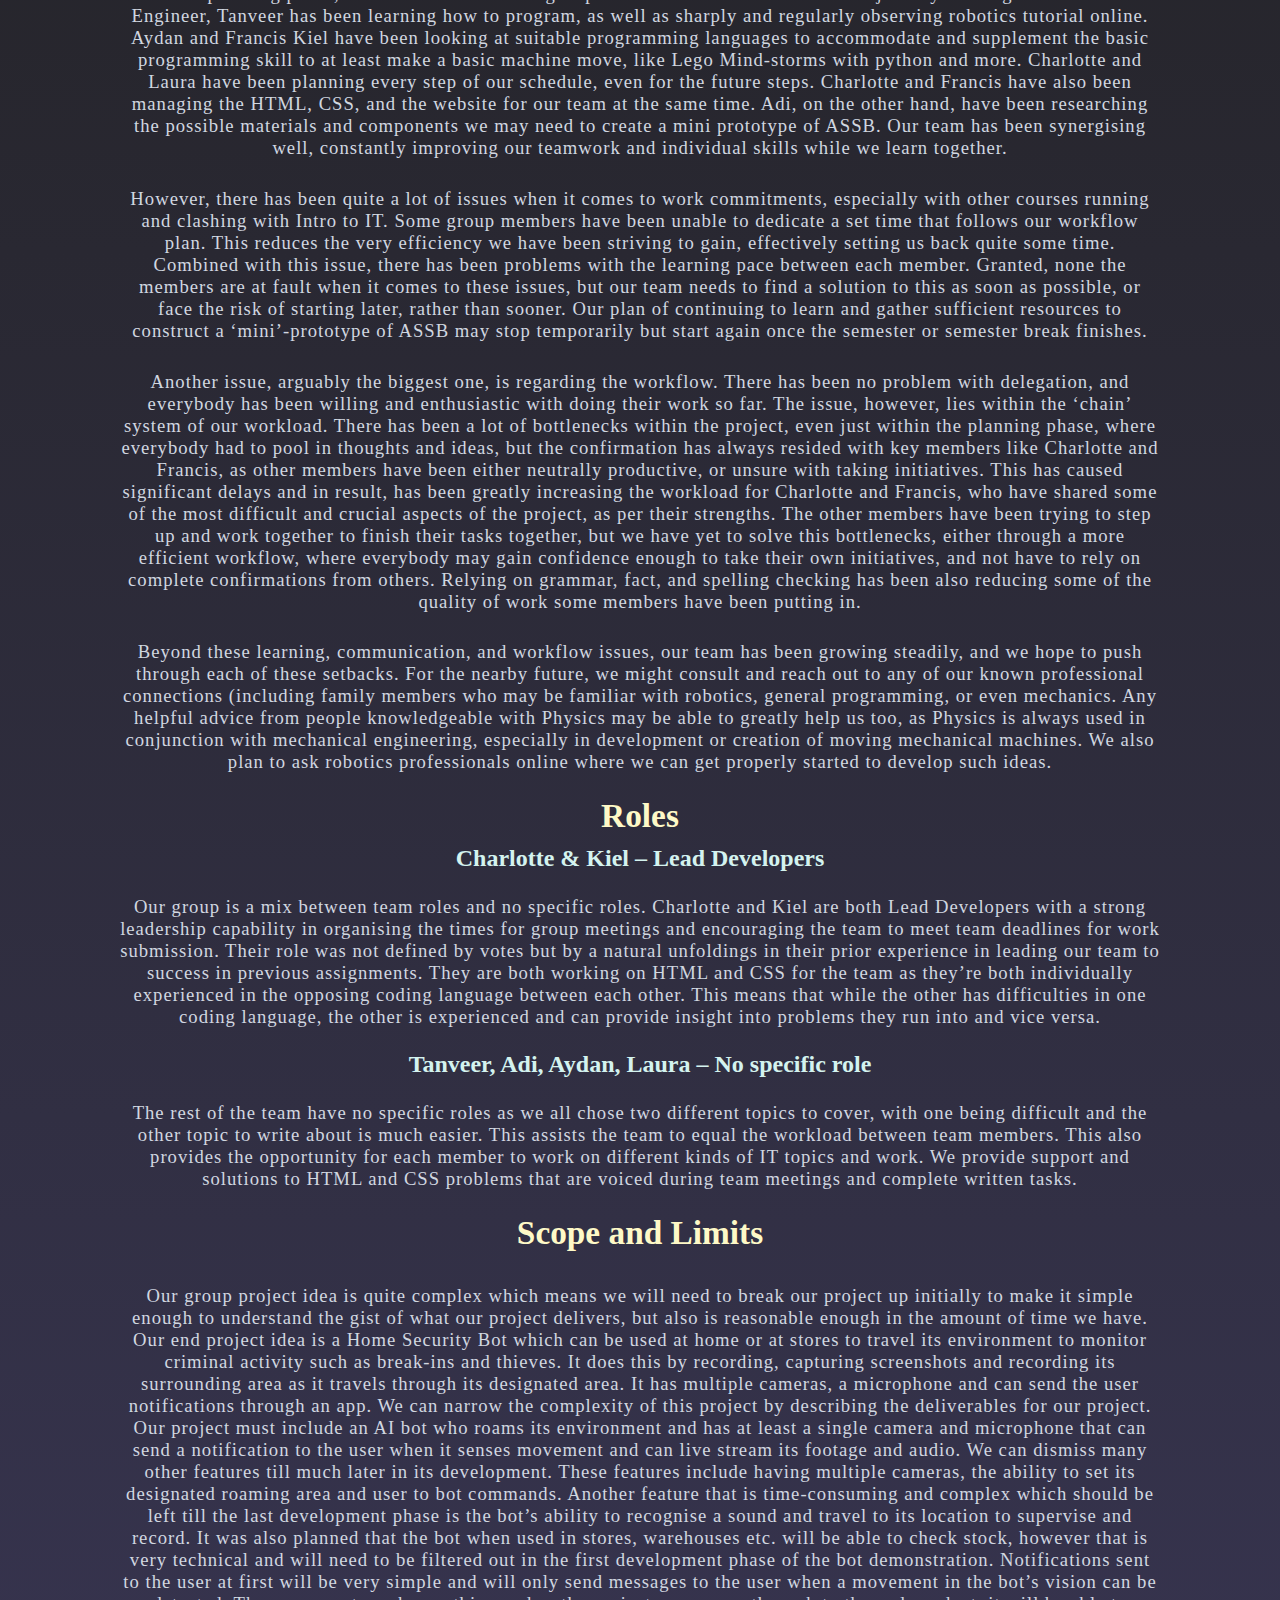
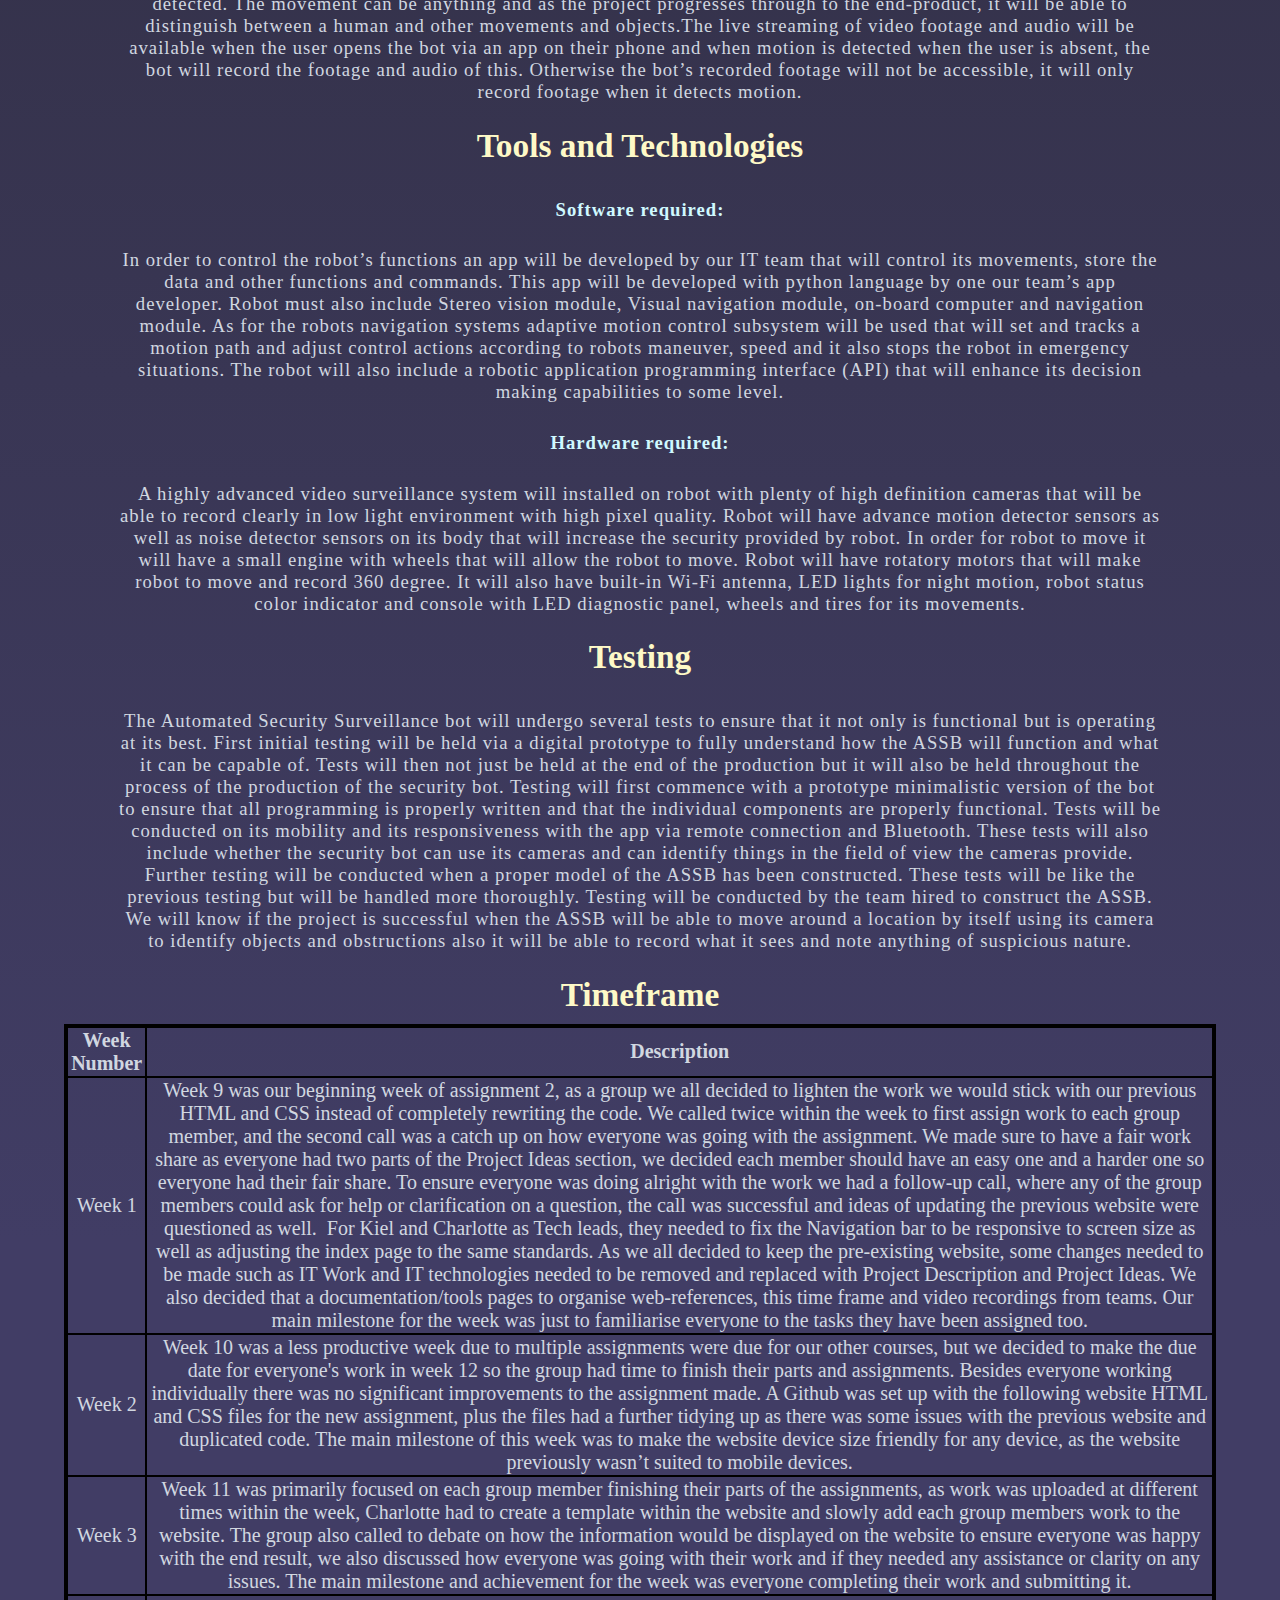
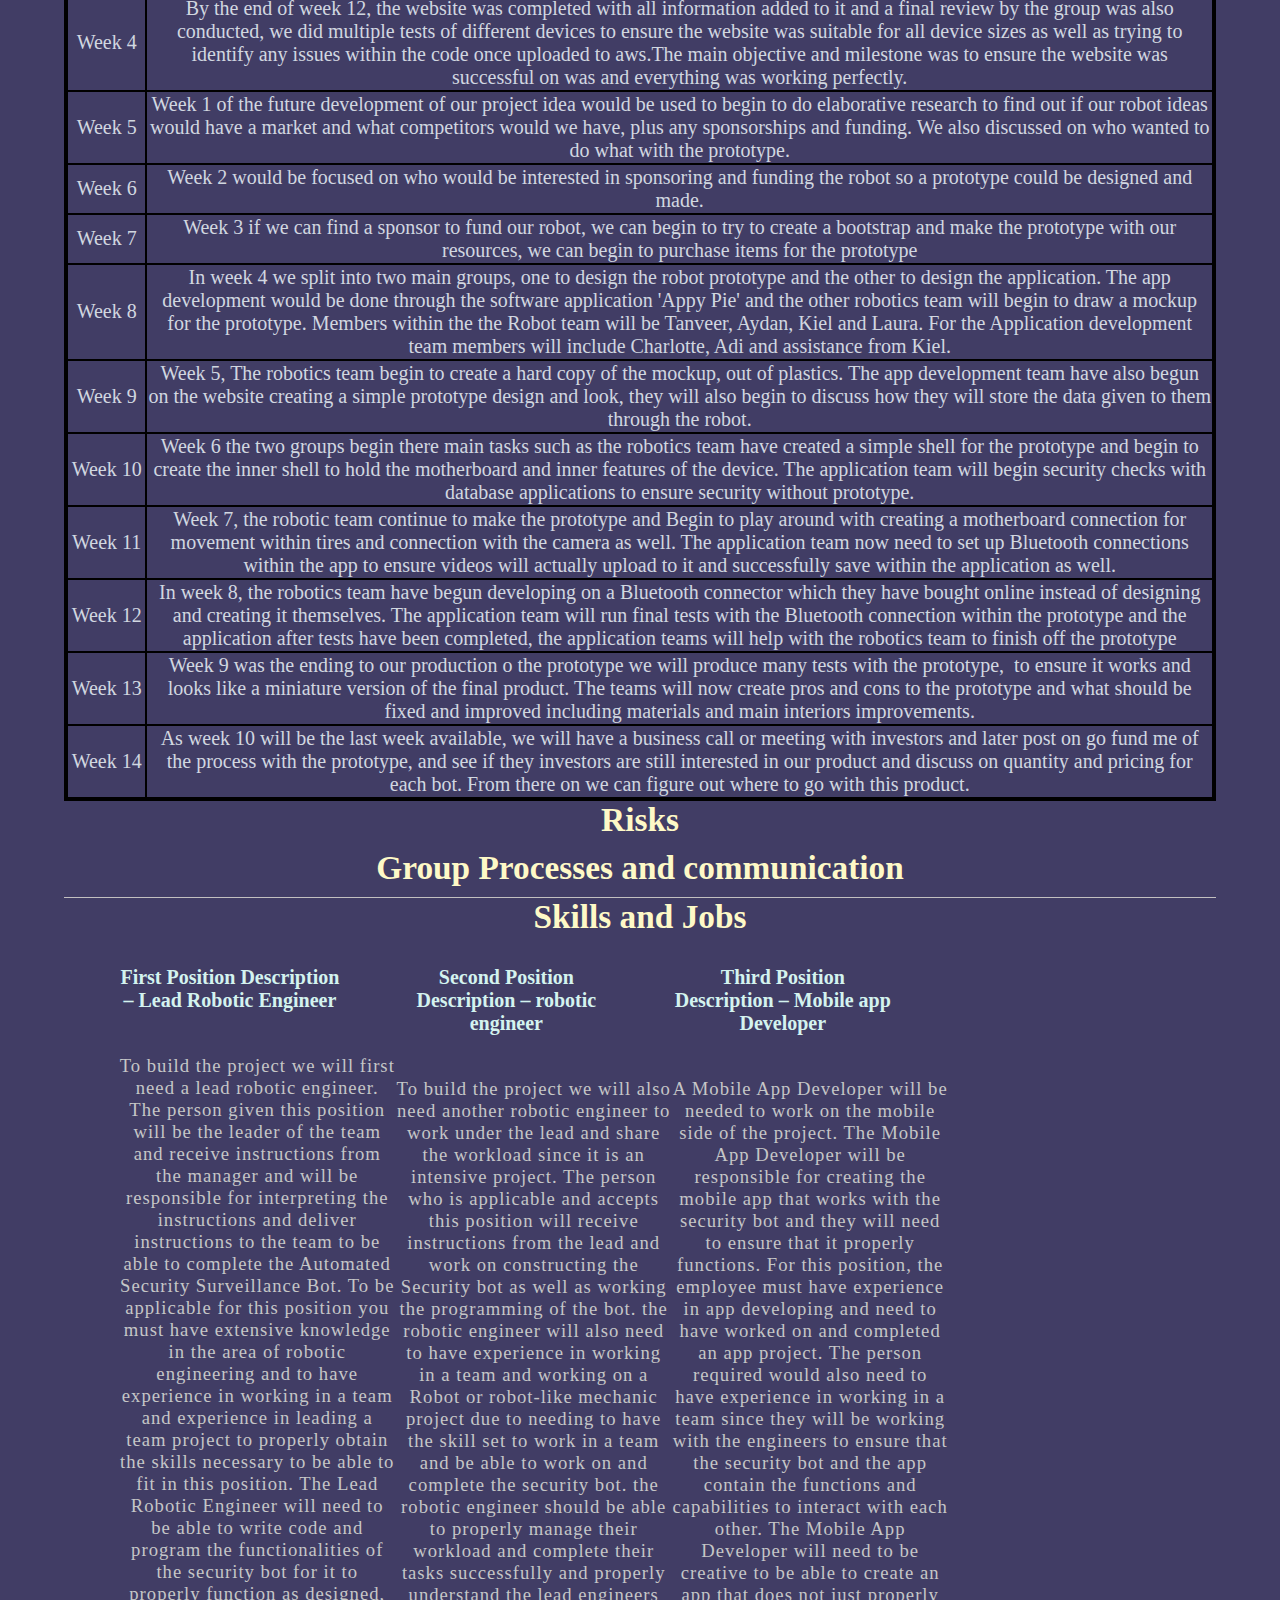
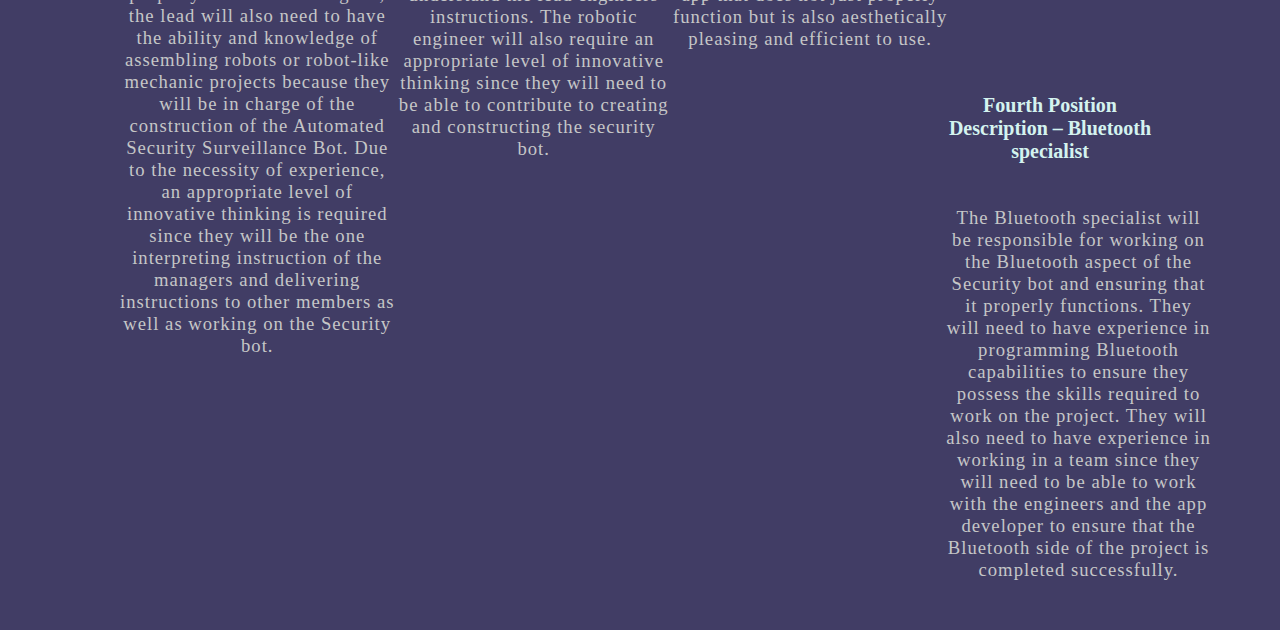
<file: project description.html>
<!DOCTYPE html>
<html>
<head>
<title>The IT World</title>
<meta name="viewport" content="width=device-width, initial-scale=1">
<link rel="stylesheet" type="text/css" href="GroupIdea.css">
</head>
<body>
    <div id="header" class="container">
        <div id="groupname">
            <h1><a href="profile ideas.html">ProjectIdeas</a></h1>
        </div>
        <nav>
            <ul>
                <li><a href="index.html">Main Page</a></li>
                <li><a href="Documentation.html">Documentation</a></li>
                <li><a href="team profiles.html" >Team Profiles</a></li>
                <li><a href="project idea.html">Project Idea</a></li>
                <li><a href="feedback.html" >FeedBack</a></li>
                <li><a href="group reflection.html"> Group Reflection</a></li>
            </ul> 
        </div> 
        </nav>


            <div class="banner2" id="banner2">
                <h1>Detailed Description</h1>
            </div>
            <div class="container" id="text">
                <h1>OverView </h1>
                <h4>Topic</h4>
                <h5>Our team, Master Chef, propose to create a robotic surveillance machine that can be used in both large scale industries or personal spaces, such as the homes of fellow citizens. This bot Automated Security Surveillance Bot (ASSB) is planned out to be practical and cost-efficient for every class, as each consumer, will be granted a slice of ‘professional’ and give each a peace of mind regarding their safety. ASSB is currently being designed in terms of theory, to one day be manufactured as a basic security system for the people of the future. A huge market with a lot of gaps, security system, especially the ‘mobile’, easily accessible, and affordable aspect of our design, will be able to attract, even the smallest investors and consumers if demonstrated and marketed correctly.</h5>
                <h5>The idea of the prototype model of ASSB was conceived after pooling our ‘talent’ resource, involving around almost 18 hours of sharing and dissection of suggestions. We compared our differences and strengths, and then found a middle ground between the contrasting industries that would allow the entire team to contribute the skills that they will learn from their educational journey, including while working. A conjunction of Robotics, Software Engineering and Development, and Cybersecurity Engineering, ASSB is the brainchild of the combined contributions of the idea from differing students with different goals. Huge market and big gaps considered, there are still numerous critical competitors that are going to prove hard to challenge as a newcomer to the field of security and robotic surveillance.</h5>
                <h4>Motivation</h4>
                <h5>One of the biggest competitor in the market right now that we have been discussing of is IC REALTIME (https://www.icrealtime.com/), which is a leading digital surveillance manufacturer right now who combines modern and futuristic technology such as cameras, artificial intelligence, and facial recognition functionality into their surveillance system. They have been contracted by militaries in multiple countries, as well as government agencies. They also cater to the residential and commercial slice of the Surveillance and AI market. Trying to compete and gain market shares against this kind of a company will be extremely challenging, and the unlikeliness of our product taking over is exceedingly high. Our proposed project, the prototype ASSB has the same capability of their lower ranges of automated surveillance system. However, most of them are just security cameras, doorbells, fingerprint locks, and more. This means that our roaming ‘robot’ ASSB will have an edge in terms of a wider range of capabilities. It is also imperative to emphasize that the goal of ASSB is to become an affordable all-around system for a wide variety of people, which are mainly commercial and residential. One of the main aims of our project and plan is to create a trusted and reliable brand, and to demonstrate the combined effort of a group of people with varying careers.</h5>
                <h4>Landscape</h4>
                <h5>One of the biggest problems we have discovered as of now, is the security risk it poses to people. The data being ‘live-streamed’ to an application must have a unique key and address that are both heavily encrypted. Until we can figure out a solution to this crucial issue, we will have to continue researching before trying to emerge in this market.</h5>
            <p></p>
                <h1>Aims</h1>
              <p>The main aim of our project is to design a bot that can provide an extra hand for security for shops, houses etc. when there’s no one present. As in these modern times it is really difficult to completely monitor important places and to secure them properly. Data shows that there is a significant amount of increase in cases of thefts and burglary in local shops and houses when no one is present. As security cameras only monitor a particular area as it is fixed on a single spot. But the bot we are going to design will roam around the place with number of motion detector sensors and noise sensitivity devices in order to scan any suspicious activities around them and inform to the place owners.</p>
               <p>In order to achieve this aim we have to achieve smaller goals that are:</p>
                <p><strong>Mapping the area:</strong> It would be difficult for robot to move around the house itself as it can be stuck into some places where it could be difficult for robot to get out of itself. So, in order to roam freely around the house our team first carefully has to map the area bot is going to protect and store it into the robots internal memory. Our team could also be able to store the areas of focus where bot should roam more frequently than other places like near the storage lockers, windows and doors.</p>
               <p> <strong>Internet connectivity:</strong> In order to transmit any suspicious activities to its owner there should be 24/7 internet connectivity. It is very difficult to maintain a consistent connection with internet as its speed tends to fluctuate which could break the connection of robot with its owner. To prevent this from happening robot should be equipped with signal amplifiers that can easily catch the Wi-Fi signal even from a range. Our would set up a secure connection to owner as with the help of that owner can even watch the live feeds or recorded ones.</p>
               <p> <strong>Able to detect nearby motion: </strong>Our team will equip the robot with number of motion detector sensors that will detect even the slightest of the motions and will pursue towards the location. If anything is wrong it will quickly notify the owner and ask for further instructions like contacting the authorities or by activating the alarms of that place.</p>
               <p><strong> Able to Detect noises: </strong>Robot will have noise detector sensors on it to record the noises when no one’s home. It would be programmed in a way to analyse those noises and if found anything suspicious or wrong it will send Intruder alerts to owner.</p>
               <p> <strong>Battery Reserves:</strong> Sometimes robot could need to work continuously for 3-4 days without being charged in order to do that robot should have best battery storage device and capacitors that should store enough amount of energy so that it can go without charging for many days. Our team will programme robot in a way that it will be active only when there is disturbance around. When there’s no noise or any kind of disturbance for a long period of time it could be able to switch its power to standby mode which will help to save power for longer use.</p>
               <p><strong>Data Security and protection from hacking:</strong> As robot will be able to store the footage of house and other places that can provide a chance for hackers to stole that data and use it for bad purposes. So our team will store video footage and other data on protected servers and will make the data unreachable for hackers. All the recoding and live feeds will be only accessed by owner not anyone else. Anti-hacking measures will be installed in robot by our team to ensure the data it stores is protected at all costs.</p>
                
               
               
               <h1>Plans and Progress</h1>
                <p> During the phase of planning for Assignment 2, our group, Master Chef, decided to commit to a future project plan of assessing, developing, and fully creating an automated machine (AI) that is programmed to roam and monitor a certain location, especially high risk areas, such as superstores, bank vaults, and even a consumer’s personal home. The goal is to program this ‘robot’ (which we have named Automated Security Surveillance Bot, pronounced ‘AZBIE’) alongside a phone application that will let you connect to the said machine for real-time monitoring purposes. This machine will be equipped with well-placed high-resolution cameras in order to maximize mobility and at the same time, provide the best functionality possible. ASSB was initially planned to have different ‘modes’ as well, where the user or owner can watch a ‘live-stream’ of ASSB from their phones as it roams around using a pre-determined or planned pathway, or if the user chooses to, they would be able to control and move it remotely. ASSB will have a cylindrical shaped body with a rounded head to allow the possibility of a 360 degree view of a certain surrounding at any given time.</p> 
                <p> The functionality of ASSB was a big priority when it came to the project planning, as our team did not want to create an already existing machine that functioned the same way. Our team, Master Chef, wanted to create and in the future, revolutionise, home surveillance machines that would be small, lightweight, and affordable for the general population. ASSB is the prototype model that is very essential to that end product goal that we have in mind. We have a design in mind for the prototype that involves the chassis being very efficient in materials to reduce cost, only leaving the necessary components inside and a little bit of shock-proofing in case of bumping into walls (which we don’t intend to happen.) However, this is exactly where our first problem comes from. Nowadays, materials for anything a person wants to craft is practically incredibly accessible, as the internet is a wide place where you can search for anything that you need. But, the problem is the cost in the form of money, as you lose money as you build your project that requires any components, which then drains time. While time is being drained, we expect to take hits from our funding, therefore losing money exponentially. The only potential safety net here is that if we can construct a prototype model quickly, either through the help of skilled professionals, or through intensive non-stop efficient work between each group members.</p> 
                <p> The second problem, yet again, involves money once more. Hiring professionals would most likely be hard, as some prefer contracts, while others only do per-hour payments. This means that even if we hire very skilled professionals, we will still have to work with as much efficiency as Master Chef can muster to cut costs. Finding professionals to hire is much easier than gathering funds, unless our team can be able to apply for a grant from university later on, or look for potential investors. Otherwise, we would have to fund ourselves straight from our own coffers.</p> 
                <p> A lot of intensiveness in terms of focus and dedication is required for this subject, therefore taking away time from our personal lives as well. This is why our team has been planning for quite a while a ‘system’ that helps us manage our own individual time effectively. The system that we have devised as a team involves delegating and assigning parts to each member that accommodates to their strength and minimise their weaknesses by spreading and splitting core parts. Right after the distribution, we would be able to construct a schedule, most likely in the form of a table, such as a Gantt chart. With this system, we should be able to start our project as quickly as possible and keep working on it at an optimal pace. For testing purposes, our team is considering using virtual programs to first test out which designs are cost-efficient and are feasible physics-wise. There is a big industry that deals with this type of virtual ‘physical’ prototyping, but what we are keeping an eye out for is EDR Medeso’s Digital Prototyping. (https://digitallabs.edrmedeso.com/digital-prototypes)</p>
                <p>  Medeso’s Digital Prototyping and the likes in the same industry allow developers to consult with professionals that will help with simulating physics digitally. This is important in a product to accommodate every little factor that may potentially prove hindrance in the future. ‘Hunting’ and eliminating as much chances of error as we can will help preserve our future product’s integrity and build quality. Prototyping ASSB is crucial, as this is a mechanical technology, and therefore, every little ‘cogs’ must be in the most optimal spots, as well as the expensive technology it may carry on it, such as the 360 cameras and sensors. Prototyping with professionals may be expensive, but it is something that we will get the maximum value of, as we can plan any design improvements with this, or even redesign ASSB completely, depending on the results, saving our team much needed resources like time and money from being needlessly spent and wasted.</p> 
                <p>  Past our planning phase, our team has been taking steps that are crucial to kickstart our journey. Aiming to be a Robotic Engineer, Tanveer has been learning how to program, as well as sharply and regularly observing robotics tutorial online. Aydan and Francis Kiel have been looking at suitable programming languages to accommodate and supplement the basic programming skill to at least make a basic machine move, like Lego Mind-storms with python and more. Charlotte and Laura have been planning every step of our schedule, even for the future steps. Charlotte and Francis have also been managing the HTML, CSS, and the website for our team at the same time. Adi, on the other hand, have been researching the possible materials and components we may need to create a mini prototype of ASSB. Our team has been synergising well, constantly improving our teamwork and individual skills while we learn together.</p> 
                <p> However, there has been quite a lot of issues when it comes to work commitments, especially with other courses running and clashing with Intro to IT. Some group members have been unable to dedicate a set time that follows our workflow plan. This reduces the very efficiency we have been striving to gain, effectively setting us back quite some time. Combined with this issue, there has been problems with the learning pace between each member. Granted, none the members are at fault when it comes to these issues, but our team needs to find a solution to this as soon as possible, or face the risk of starting later, rather than sooner. Our plan of continuing to learn and gather sufficient resources to construct a ‘mini’-prototype of ASSB may stop temporarily but start again once the semester or semester break finishes.</p> 
                <p> Another issue, arguably the biggest one, is regarding the workflow. There has been no problem with delegation, and everybody has been willing and enthusiastic with doing their work so far. The issue, however, lies within the ‘chain’ system of our workload. There has been a lot of bottlenecks within the project, even just within the planning phase, where everybody had to pool in thoughts and ideas, but the confirmation has always resided with key members like Charlotte and Francis, as other members have been either neutrally productive, or unsure with taking initiatives. This has caused significant delays and in result, has been greatly increasing the workload for Charlotte and Francis, who have shared some of the most difficult and crucial aspects of the project, as per their strengths. The other members have been trying to step up and work together to finish their tasks together, but we have yet to solve this bottlenecks, either through a more efficient workflow, where everybody may gain confidence enough to take their own initiatives, and not have to rely on complete confirmations from others. Relying on grammar, fact, and spelling checking has been also reducing some of the quality of work some members have been putting in.</p> 
                <p> Beyond these learning, communication, and workflow issues, our team has been growing steadily, and we hope to push through each of these setbacks. For the nearby future, we might consult and reach out to any of our known professional connections (including family members who may be familiar with robotics, general programming, or even mechanics. Any helpful advice from people knowledgeable with Physics may be able to greatly help us too, as Physics is always used in conjunction with mechanical engineering, especially in development or creation of moving mechanical machines. We also plan to ask robotics professionals online where we can get properly started to develop such ideas.</p> 

            </div>
                <div class="container">
                <h1>Roles</h1>
              <h4>Charlotte & Kiel – Lead Developers</h4>  
              <p>Our group is a mix between team roles and no specific roles. Charlotte and Kiel are both Lead Developers with a strong leadership capability in organising the times for group meetings and encouraging the team to meet team deadlines for work submission. Their role was not defined by votes but by a natural unfoldings in their prior experience in leading our team to success in previous assignments. They are both working on HTML and CSS for the team as they’re both individually experienced in the opposing coding language between each other. This means that while the other has difficulties in one coding language, the other is experienced and can provide insight into problems they run into and vice versa.</p>
              <h4>Tanveer, Adi, Aydan, Laura – No specific role</h4>
              <p>The rest of the team have no specific roles as we all chose two different topics to cover, with one being difficult and the other topic to write about is much easier. This assists the team to equal the workload between team members. This also provides the opportunity for each member to work on different kinds of IT topics and work. We provide support and solutions to HTML and CSS problems that are voiced during team meetings and complete written tasks.</p>
            </div>
            
            <div class="container" id="text">
              <h1>Scope and Limits</h1>
                <p>Our group project idea is quite complex which means we will need to break our project up initially to make it simple enough to understand the gist of what our project delivers, but also is reasonable enough in the amount of time we have. Our end project idea is a Home Security Bot which can be used at home or at stores to travel its environment to monitor criminal activity such as break-ins and thieves. It does this by recording, capturing screenshots and recording its surrounding area as it travels through its designated area. It has multiple cameras, a microphone and can send the user notifications through an app. We can narrow the complexity of this project by describing the deliverables for our project. Our project must include an AI bot who roams its environment and has at least a single camera and microphone that can send a notification to the user when it senses movement and can live stream its footage and audio. We can dismiss many other features till much later in its development. These features include having multiple cameras, the ability to set its designated roaming area and user to bot commands. Another feature that is time-consuming and complex which should be left till the last development phase is the bot’s ability to recognise a sound and travel to its location to supervise and record. It was also planned that the bot when used in stores, warehouses etc. will be able to check stock, however that is very technical and will need to be filtered out in the first development phase of the bot demonstration. Notifications sent to the user at first will be very simple and will only send messages to the user when a movement in the bot’s vision can be detected. The movement can be anything and as the project progresses through to the end-product, it will be able to distinguish between a human and other movements and objects.The live streaming of video footage and audio will be available when the user opens the bot via an app on their phone and when motion is detected when the user is absent, the bot will record the footage and audio of this. Otherwise the bot’s recorded footage will not be accessible, it will only record footage when it detects motion.</p>
              


                <h1>Tools and Technologies</h1>
                <p><strong>Software required:</strong></p>  
                <p>In order to control the robot’s functions an app will be developed by our IT team that will control its movements, store the data and other functions and commands. This app will be developed with python language by one our team’s app developer. Robot must also include Stereo vision module, Visual navigation module, on-board computer and navigation module. As for the robots navigation systems adaptive motion control subsystem will be used that will set and tracks a motion path and adjust control actions according to robots maneuver, speed and it also stops the robot in emergency situations. The robot will also include a robotic application programming interface (API) that will enhance its decision making capabilities to some level.</p>
                <p><strong>Hardware required:</strong> </p>
                <p>A highly advanced video surveillance system will installed on robot with plenty of high definition cameras that will be able to record clearly in low light environment with high pixel quality. Robot will have advance motion detector sensors as well as noise detector sensors on its body that will increase the security provided by robot. In order for robot to move it will have a small engine with wheels that will allow the robot to move. Robot will have rotatory motors that will make robot to move and record 360 degree. It will also have built-in Wi-Fi antenna, LED lights for night motion, robot status color indicator and console with LED diagnostic panel, wheels and tires for its movements.</p>
               
               
                <h1>Testing</h1>
                <p>The Automated Security Surveillance bot will undergo several tests to ensure that it not only is functional but is operating at its best. First initial testing will be held via a digital prototype to fully understand how the ASSB will function and what it can be capable of. Tests will then not just be held at the end of the production but it will also be held throughout the process of the production of the security bot. Testing will first commence with a prototype minimalistic version of the bot to ensure that all programming is properly written and that the individual components are properly functional. Tests will be conducted on its mobility and its responsiveness with the app via remote connection and Bluetooth. These tests will also include whether the security bot can use its cameras and can identify things in the field of view the cameras provide. Further testing will be conducted when a proper model of the ASSB has been constructed. These tests will be like the previous testing but will be handled more thoroughly. Testing will be conducted by the team hired to construct the ASSB. We will know if the project is successful when the ASSB will be able to move around a location by itself using its camera to identify objects and obstructions also it will be able to record what it sees and note anything of suspicious nature.</p>




                <h1>Timeframe</h1>
                <table>
                    <tr>
                      <th>Week Number</th>
                      <th>Description</th>
                    </tr>
                    <tr>
                      <td>Week 1</td>
                      <td>Week 9 was our beginning week of assignment 2, as a group we all decided to lighten the work we would stick with our previous HTML and CSS instead of completely rewriting the code. We called twice within the week to first assign work to each group member, and the second call was a catch up on how everyone was going with the assignment. We made sure to have a fair work share as everyone had two parts of the Project Ideas section, we decided each member should have an easy one and a harder one so everyone had their fair share. To ensure everyone was doing alright with the work we had a follow-up call, where any of the group members could ask for help or clarification on a question, the call was successful and ideas of updating the previous website were questioned as well.  For Kiel and Charlotte as Tech leads, they needed to fix the Navigation bar to be responsive to screen size as well as adjusting the index page to the same standards. As we all decided to keep the pre-existing website, some changes needed to be made such as IT Work and IT technologies needed to be removed and replaced with Project Description and Project Ideas. We also decided that a documentation/tools pages to organise web-references, this time frame and video recordings from teams. Our main milestone for the week was just to familiarise everyone to the tasks they have been assigned too. </td>
                    </tr>
                    <tr>
                      <td>Week 2</td>
                      <td> Week 10 was a less productive week due to multiple assignments were due for our other courses, but we decided to make the due date for everyone's work in week 12 so the group had time to finish their parts and assignments. Besides everyone working individually there was no significant improvements to the assignment made. A Github was set up with the following website HTML and CSS files for the new assignment, plus the files had a further tidying up as there was some issues with the previous website and duplicated code. The main milestone of this week was to make the website device size friendly for any device, as the website previously wasn’t suited to mobile devices.</td>
                    </tr>
                    <tr>
                        <td>Week 3</td>
                        <td> Week 11 was primarily focused on each group member finishing their parts of the assignments, as work was uploaded at different times within the week, Charlotte had to create a template within the website and slowly add each group members work to the website. The group also called to debate on how the information would be displayed on the website to ensure everyone was happy with the end result, we also discussed how everyone was going with their work and if they needed any assistance or clarity on any issues. The main milestone and achievement for the week was everyone completing their work and submitting it. </td>
                      </tr>
                      <tr>
                        <td>Week 4</td>
                        <td> By the end of week 12, the website was completed with all information added to it and a final review by the group was also conducted, we did multiple tests of different devices to ensure the website was suitable for all device sizes as well as trying to identify any issues within the code once uploaded to aws.The main objective and milestone was to ensure the website was successful on was and everything was working perfectly.</td>
                      </tr>
                      <tr>
                        <td>Week 5</td>
                        <td>Week 1 of the future development of our project idea would be used to begin to do elaborative research to find out if our robot ideas would have a market and what competitors would we have, plus any sponsorships and funding. We also discussed on who wanted to do what with the prototype.  </td>
                      </tr>
                      <tr>
                        <td>Week 6</td>
                        <td>Week 2 would be focused on who would be interested in sponsoring and funding the robot so a prototype could be designed and made.  </td>
                      </tr>
                      <tr>
                        <td>Week 7</td>
                        <td>Week 3 if we can find a sponsor to fund our robot, we can begin to try to create a bootstrap and make the prototype with our resources, we can begin to purchase items for the prototype  </td>
                      </tr>
                      <tr>
                        <td>Week 8</td>
                        <td> In week 4 we split into two main groups, one to design the robot prototype and the other to design the application. The app development would be done through the software application 'Appy Pie' and the other robotics team will begin to draw a mockup for the prototype. Members within the the Robot team will be Tanveer, Aydan, Kiel and Laura. For the Application development team members will include Charlotte, Adi and assistance from Kiel. </td>
                      </tr>
                      <tr>
                        <td>Week 9</td>
                        <td>Week 5, The robotics team begin to create a hard copy of the mockup, out of plastics. The app development team have also begun on the website creating a simple prototype design and look, they will also begin to discuss how they will store the data given to them through the robot.  </td>
                      </tr>
                      <tr>
                        <td>Week 10</td>
                        <td> Week 6 the two groups begin there main tasks such as the robotics team have created a simple shell for the prototype and begin to create the inner shell to hold the motherboard and inner features of the device. The application team will begin security checks with database applications to ensure security without prototype.</td>
                      </tr>
                      <tr>
                        <td>Week 11</td>
                        <td>Week 7, the robotic team continue to make the prototype and Begin to play around with creating a motherboard connection for movement within tires and connection with the camera as well. The application team now need to set up Bluetooth connections within the app to ensure videos will actually upload to it and successfully save within the application as well. </td>
                      </tr>
                      <tr>
                        <td>Week 12</td>
                        <td>In week 8, the robotics team have begun developing on a Bluetooth connector which they have bought online instead of designing and creating it themselves.  The application team will run final tests with the Bluetooth connection within the prototype and the application after tests have been completed, the application teams will help with the robotics team to finish off the prototype  </td>
                      </tr>
                      <tr>
                        <td>Week 13</td>
                        <td>Week 9 was the ending to our production o the prototype we will produce many tests with the prototype,  to ensure it works and looks like a miniature version of the final product. The teams will now create pros and cons to the prototype and what should be fixed and improved including materials and main interiors improvements.  </td>
                      </tr>
                      <tr>
                        <td>Week 14</td>
                        <td>As week 10 will be the last week available, we will have a business call or meeting with investors and later post on go fund me of the process with the prototype, and see if they investors are still interested in our product and discuss on quantity and pricing for each bot. From there on we can figure out where to go with this product. </td>
                      </tr>
                      <var></var>
                  </table>
            </div>
           
                <h1>Risks</h1>
                <h1> Group Processes and communication</h1>

                <div class="container" id="placement">
                <h1>Skills and Jobs</h1>
                <div class="column1">
                <h3>First Position Description – Lead Robotic Engineer</h3>
                <p>To build the project we will first need a lead robotic engineer. The person given this position will be the leader of the team and receive instructions from the manager and will be responsible for interpreting the instructions and deliver instructions to the team to be able to complete the Automated Security Surveillance Bot. To be applicable for this position you must have extensive knowledge in the area of robotic engineering and to have experience in working in a team and experience in leading a team project to properly obtain the skills necessary to be able to fit in this position. The Lead Robotic Engineer will need to be able to write code and program the functionalities of the security bot for it to properly function as designed, the lead will also need to have the ability and knowledge of assembling robots or robot-like mechanic projects because they will be in charge of the construction of the Automated Security Surveillance Bot. Due to the necessity of experience, an appropriate level of innovative thinking is required since they will be the one interpreting instruction of the managers and delivering instructions to other members as well as working on the Security bot.</p>
            </div>
            <div class="column2">
                <h3>Second Position Description – robotic engineer</h3>
           <p>To build the project we will also need another robotic engineer to work under the lead and share the workload since it is an intensive project. The person who is applicable and accepts this position will receive instructions from the lead and work on constructing the Security bot as well as working the programming of the bot. the robotic engineer will also need to have experience in working in a team and working on a Robot or robot-like mechanic project due to needing to have the skill set to work in a team and be able to work on and complete the security bot. the robotic engineer should be able to properly manage their workload and complete their tasks successfully and properly understand the lead engineers instructions. The robotic engineer will also require an appropriate level of innovative thinking since they will need to be able to contribute to creating and constructing the security bot.</p>
        </div>
        <div class="column3">
           <h3> Third Position Description – Mobile app Developer</h3>
          <p>A Mobile App Developer will be needed to work on the mobile side of the project. The Mobile App Developer will be responsible for creating the mobile app that works with the security bot and they will need to ensure that it properly functions. For this position, the employee must have experience in app developing and need to have worked on and completed an app project. The person required would also need to have experience in working in a team since they will be working with the engineers to ensure that the security bot and the app contain the functions and capabilities to interact with each other. The Mobile App Developer will need to be creative to be able to create an app that does not just properly function but is also aesthetically pleasing and efficient to use.</p>
        </div>
          <div class="column4">
          <h3>Fourth Position Description – Bluetooth specialist</h3>
          <p>The Bluetooth specialist will be responsible for working on the Bluetooth aspect of the Security bot and ensuring that it properly functions. They will need to have experience in programming Bluetooth capabilities to ensure they possess the skills required to work on the project. They will also need to have experience in working in a team since they will need to be able to work with the engineers and the app developer to ensure that the Bluetooth side of the project is completed successfully.</p>  
        </div>

        
        </div>
  
</body>
</html>
</file>
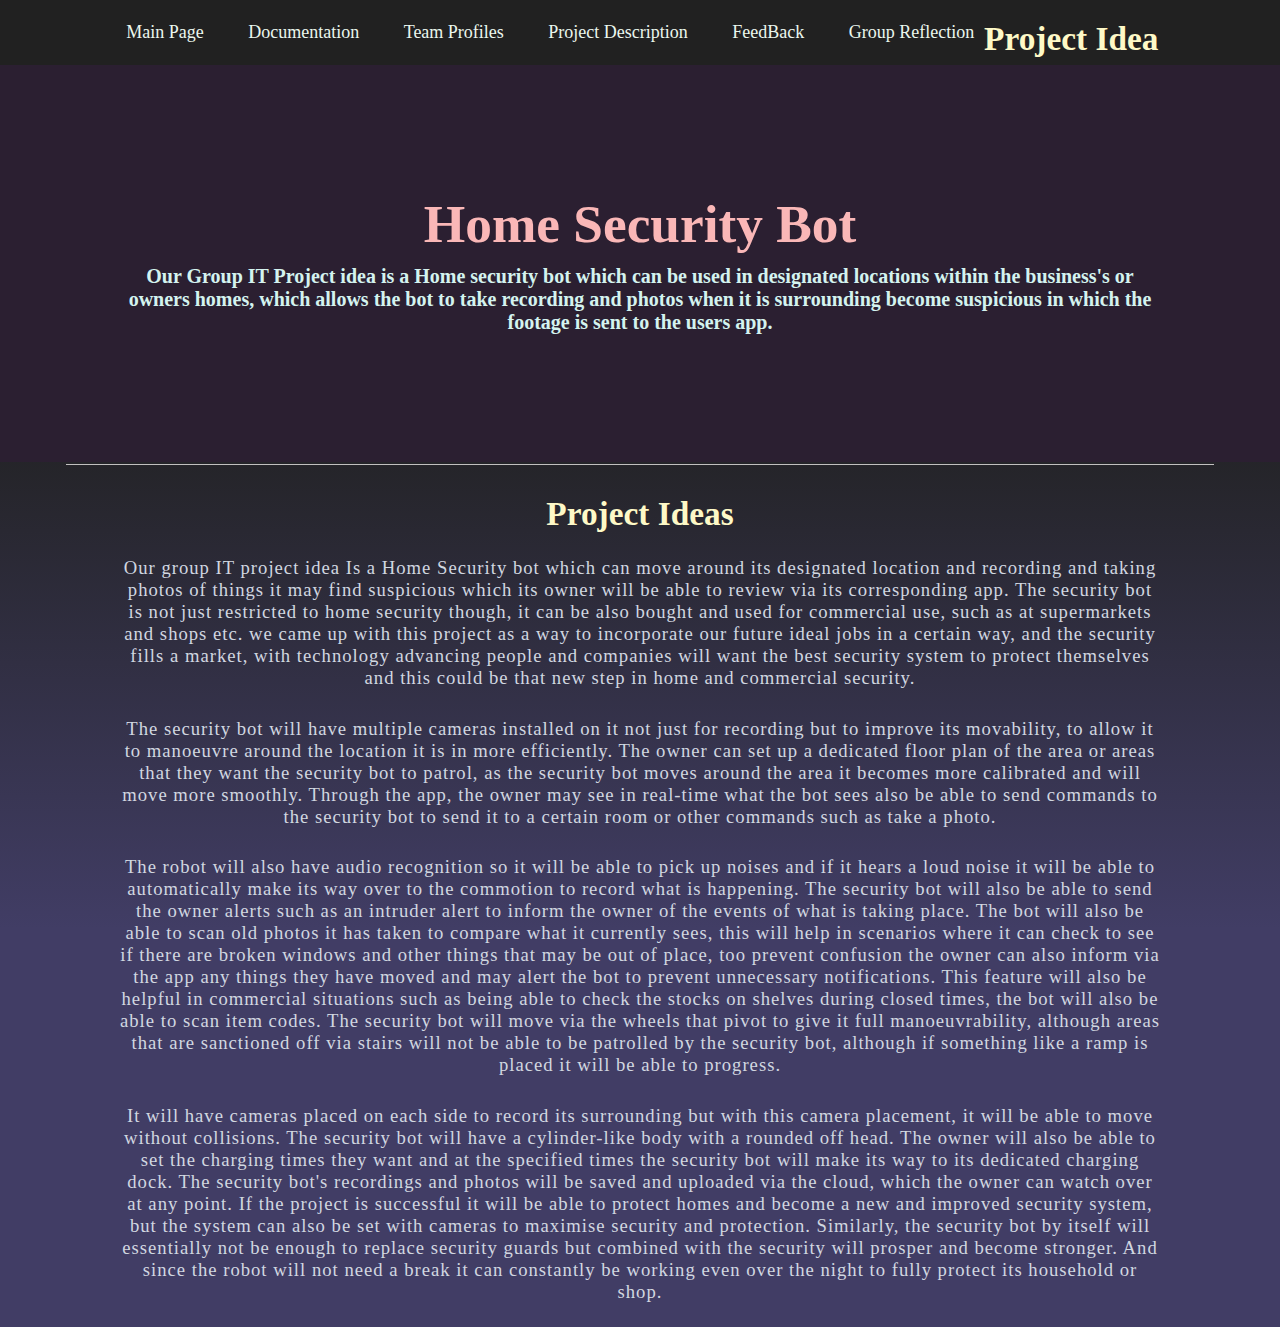
<file: project idea.html>
<!DOCTYPE html>
<html>
<head>
<title>The IT World</title>
<meta name="viewport" content="width=device-width, initial-scale=1">
<link rel="stylesheet" type="text/css" href="GroupIdea.css">
</head>
<body>
    <div id="header" class="container">
        <div id="groupname">
            <h1><a href="project description.html">Project Idea</a></h1>
        </div>
        <nav>
            <ul>
                <li><a href="index.html">Main Page</a></li>
                <li><a href="Documentation.html">Documentation</a></li>
                <li><a href="team profiles.html" >Team Profiles</a></li>
                <li><a href="project description.html">Project Description</a></li>
                <li><a href="feedback.html" >FeedBack</a></li>
                <li><a href="group reflection.html"> Group Reflection</a></li>
            </ul>
        </div>
    </nav>
<div class='banner' id='banner'>
    <h2> Home Security Bot</h2>
    <h4>Our Group IT Project idea is a Home security bot which can be used in designated locations within the business's or owners homes, which allows the bot to take recording and photos when it is surrounding become suspicious in which the footage is sent to the users app. </h4>
    
</div>
    <div id="text" class= 'container'>
        <h3>Project Ideas</h3>
<p>Our group IT project idea Is a Home Security bot which can move around its designated location and recording and taking photos of things it may find suspicious which its owner will be able to review via its corresponding app. The security bot is not just restricted to home security though, it can be also bought and used for commercial use, such as at supermarkets and shops etc. we came up with this project as a way to incorporate our future ideal jobs in a certain way, and the security fills a market, with technology advancing people and companies will want the best security system to protect themselves and this could be that new step in home and commercial security.</p>
<p>The security bot will have multiple cameras installed on it not just for recording but to improve its movability, to allow it to manoeuvre around the location it is in more efficiently. The owner can set up a dedicated floor plan of the area or areas that they want the security bot to patrol, as the security bot moves around the area it becomes more calibrated and will move more smoothly. Through the app, the owner may see in real-time what the bot sees also be able to send commands to the security bot to send it to a certain room or other commands such as take a photo. </p>
 <p>The robot will also have audio recognition so it will be able to pick up noises and if it hears a loud noise it will be able to automatically make its way over to the commotion to record what is happening. The security bot will also be able to send the owner alerts such as an intruder alert to inform the owner of the events of what is taking place. The bot will also be able to scan old photos it has taken to compare what it currently sees, this will help in scenarios where it can check to see if there are broken windows and other things that may be out of place, too prevent confusion the owner can also inform via the app any things they have moved and may alert the bot to prevent unnecessary notifications. This feature will also be helpful in commercial situations such as being able to check the stocks on shelves during closed times, the bot will also be able to scan item codes. The security bot will move via the wheels that pivot to give it full manoeuvrability, although areas that are sanctioned off via stairs will not be able to be patrolled by the security bot, although if something like a ramp is placed it will be able to progress.  </p>      
<p>It will have cameras placed on each side to record its surrounding but with this camera placement, it will be able to move without collisions. The security bot will have a cylinder-like body with a rounded off head. The owner will also be able to set the charging times they want and at the specified times the security bot will make its way to its dedicated charging dock. The security bot's recordings and photos will be saved and uploaded via the cloud, which the owner can watch over at any point. If the project is successful it will be able to protect homes and become a new and improved security system, but the system can also be set with cameras to maximise security and protection. Similarly, the security bot by itself will essentially not be enough to replace security guards but combined with the security will prosper and become stronger. And since the robot will not need a break it can constantly be working even over the night to fully protect its household or shop. </p>
</div>
</body>
</html>
</file>
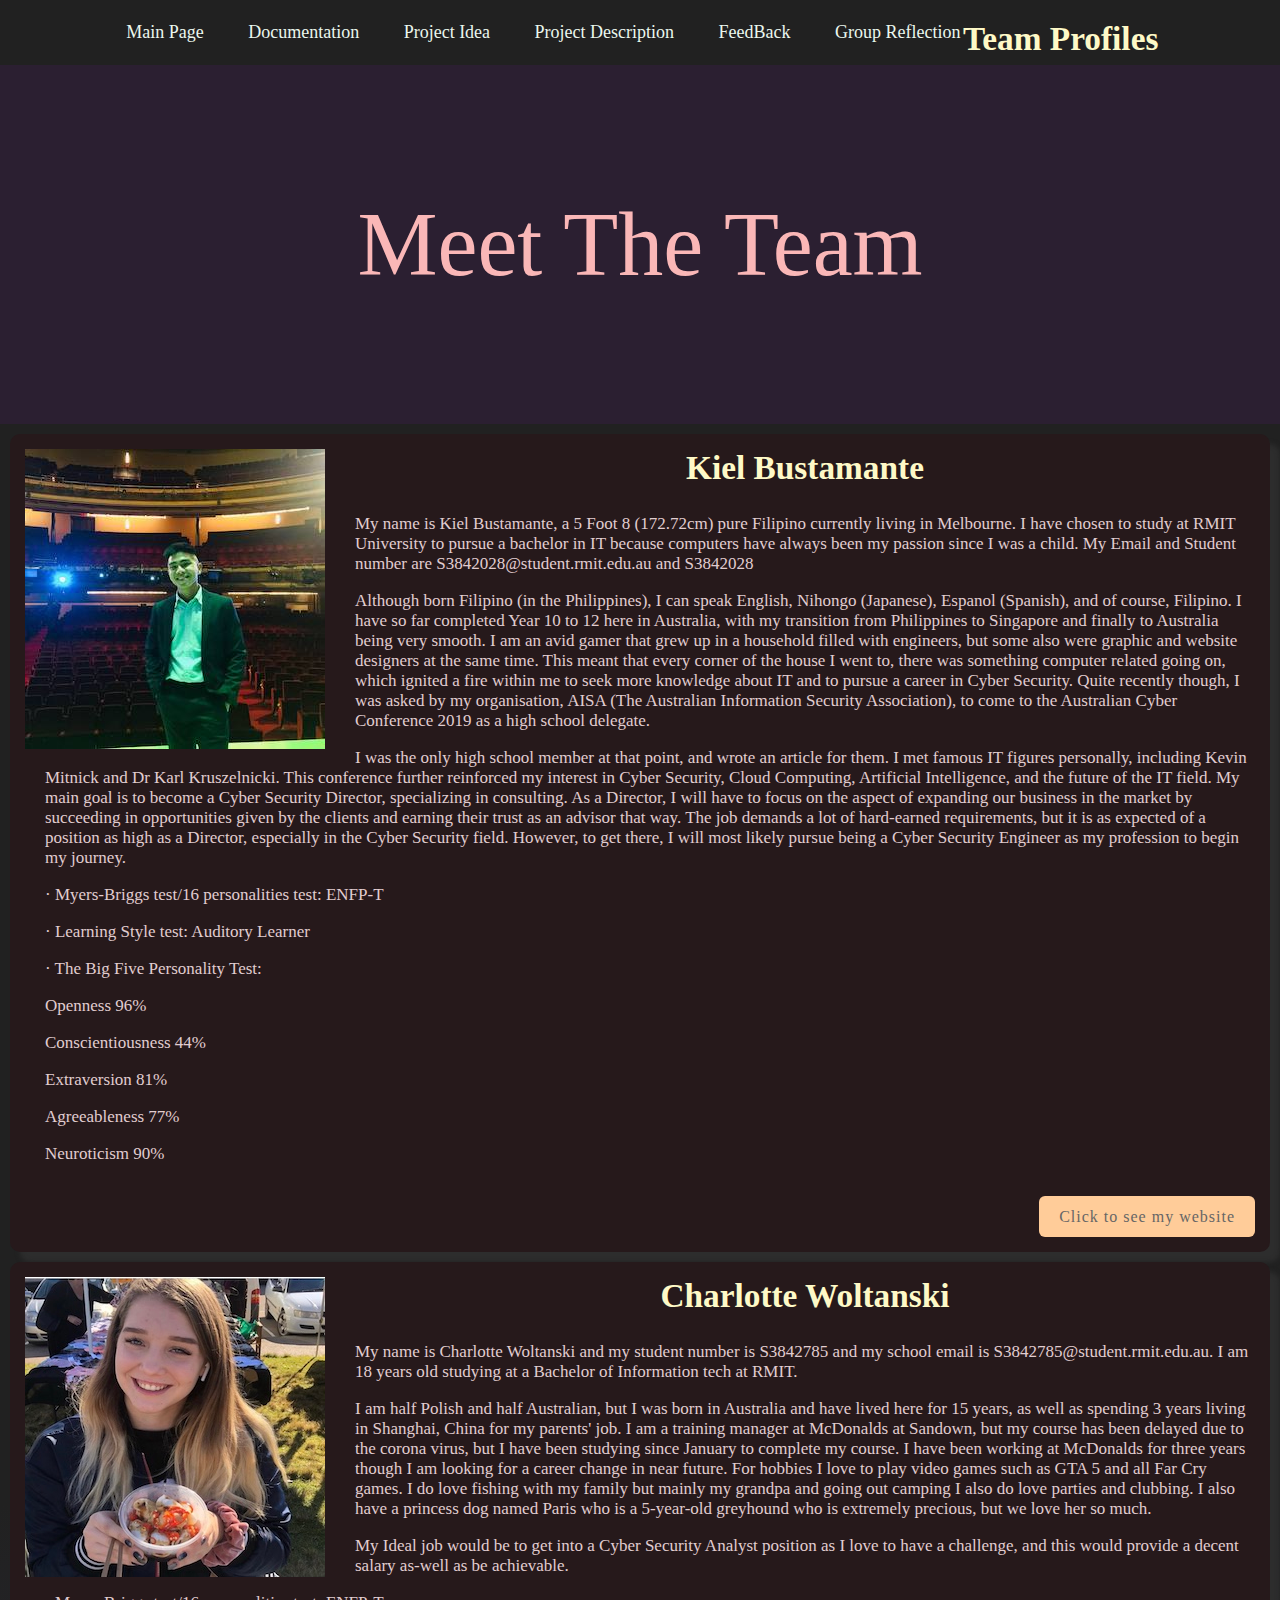
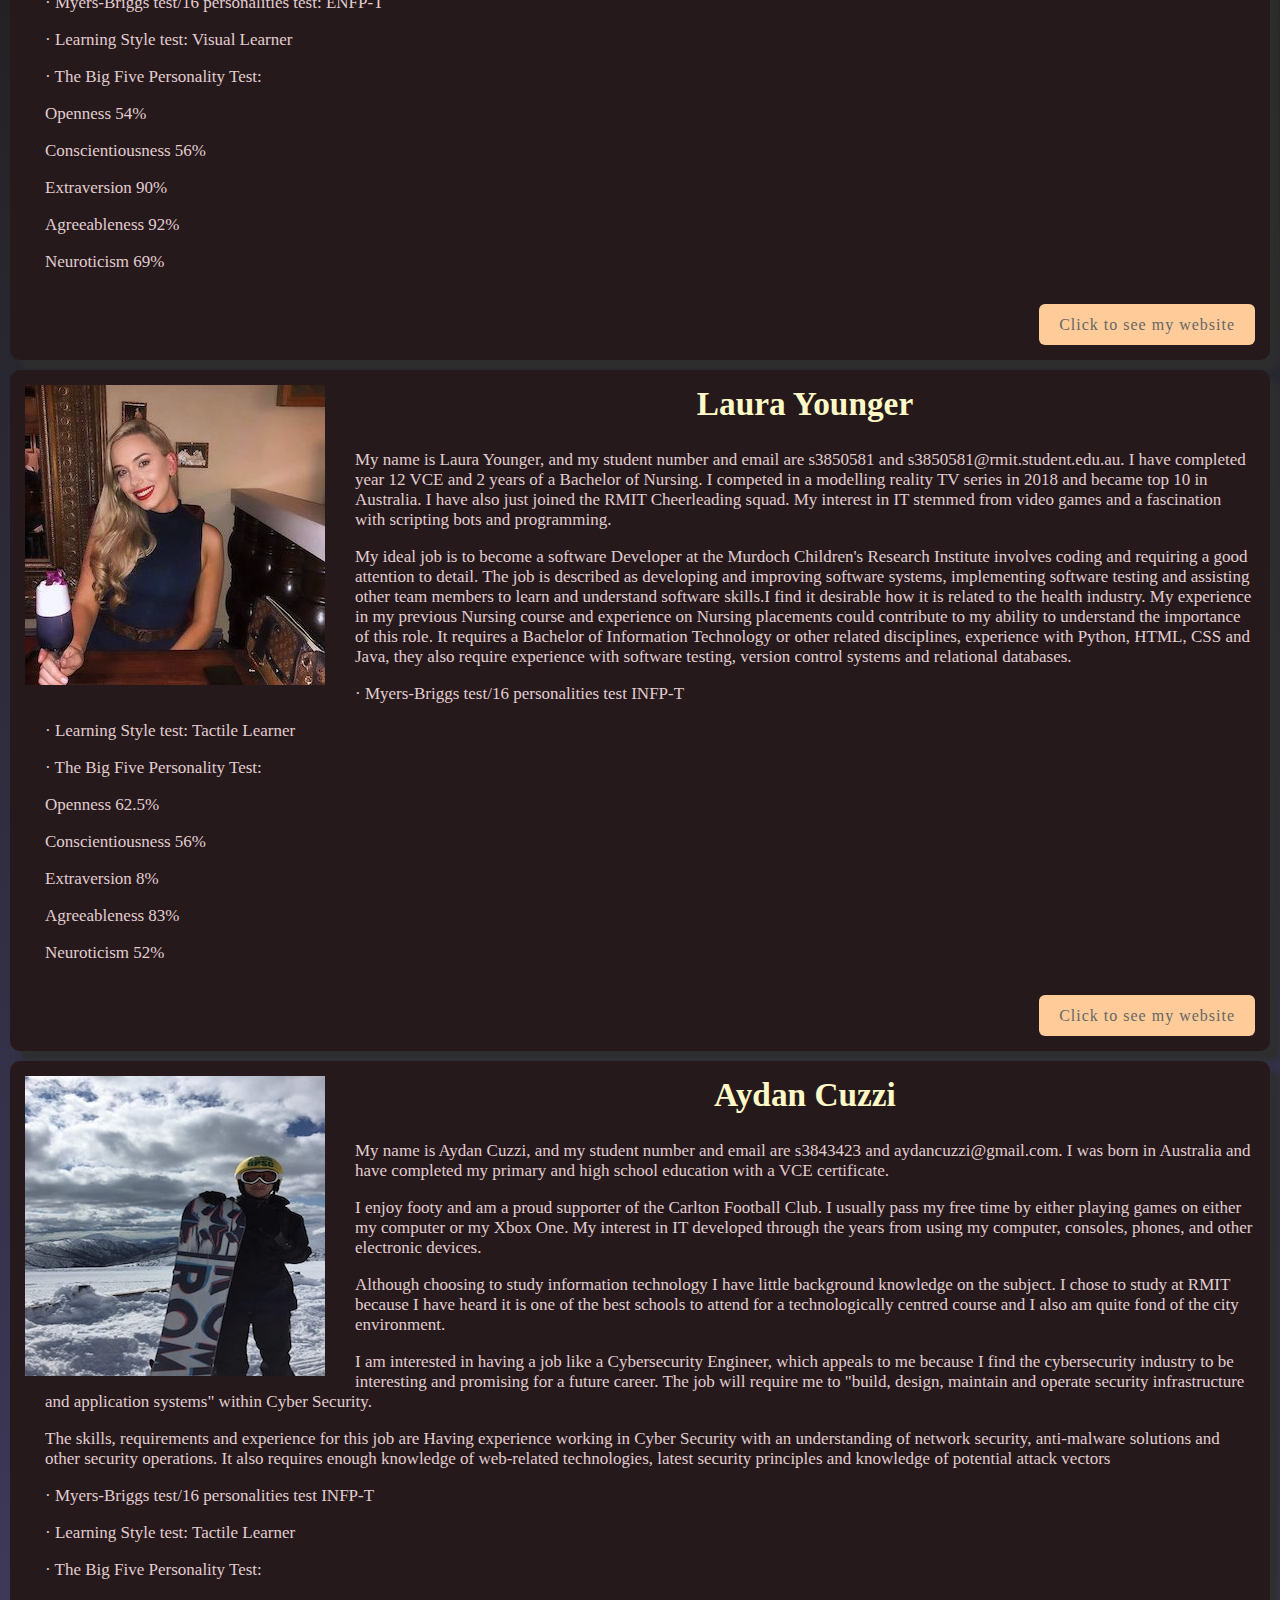
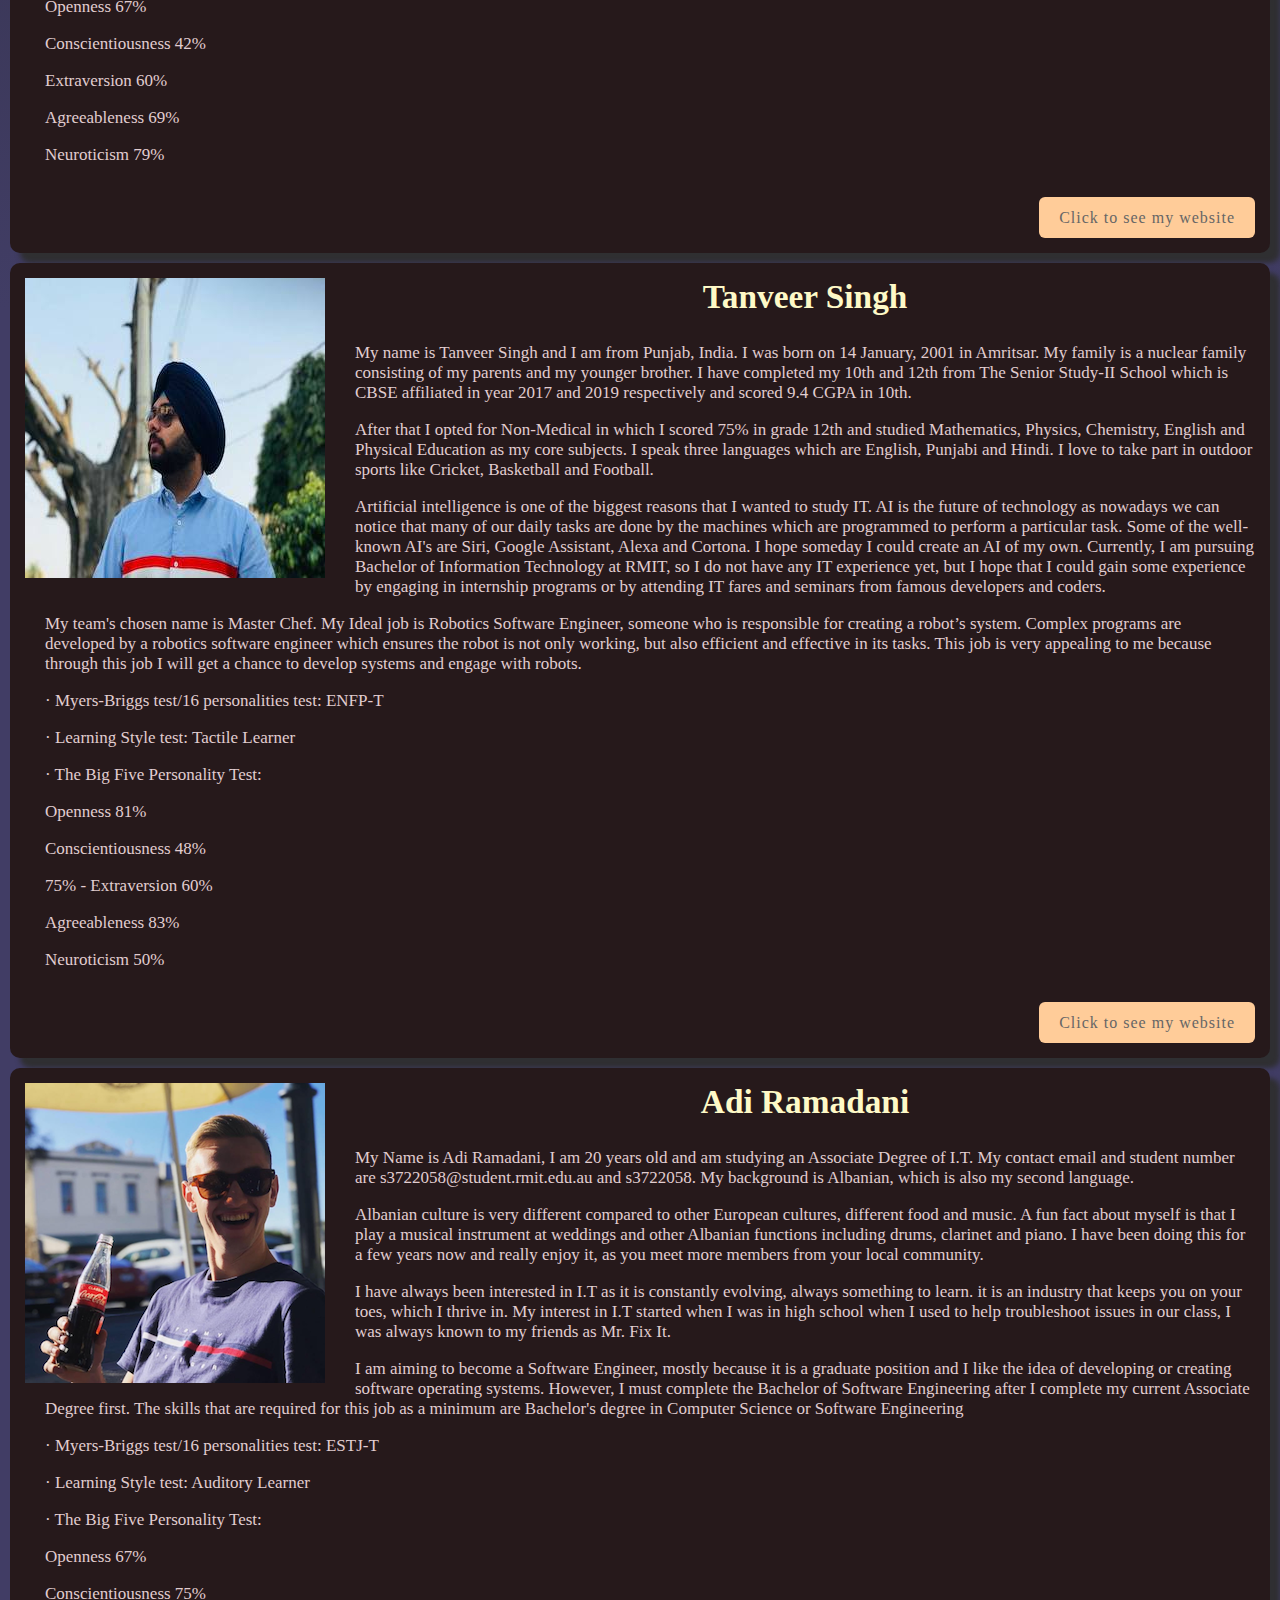
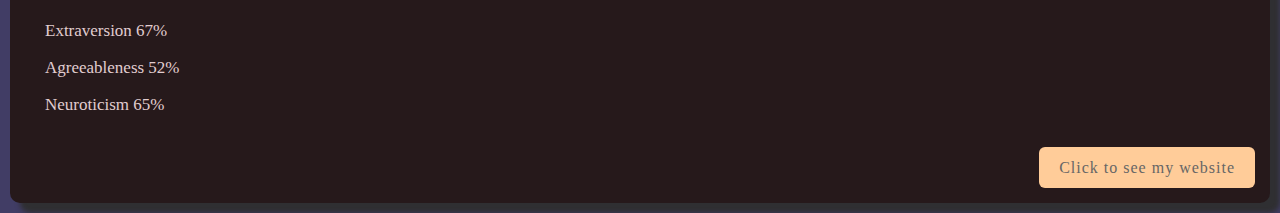
<file: team profiles.html>
<!DOCTYPE html>
<html>
<head>
<title>The IT World</title>
<meta name="viewport" content="width=device-width, initial-scale=1">
<link rel="stylesheet" type="text/css" href="teamsIndustry.css">
</head>
<body>
    <div id="header" class="container">
        <div id="groupname">
            <h1><a href="team profiles.html">Team Profiles</a></h1>
        </div>
        <div id="menu">
            <ul>
                <li><a href="index.html">Main Page</a></li>
                <li><a href="Documentation.html">Documentation</a></li>
                <li><a href="project idea.html">Project Idea</a></li>
                <li><a href="project description.html">Project Description</a></li>
                <li><a href="feedback.html" >FeedBack</a></li>
                <li><a href="group reflection.html"> Group Reflection</a></li>
            </ul>
        </div>
    </div>
    <div class= "banner3"> Meet The Team  </div>
     

<div class="PROFILEBODY">
    <div class="Profile">
     
      <div class="CardContent">
        <div class="Cardimg">
            <img src="Kiel.jpg">
        </div>
      
             <div class="About">
               <h1> Kiel Bustamante </h1> 
               
               <p>My name is Kiel Bustamante, a 5 Foot 8 (172.72cm) pure Filipino currently living in Melbourne. I have chosen to study at RMIT University to pursue a bachelor in IT because computers have always been my passion since I was a child. My Email and Student number are S3842028@student.rmit.edu.au and S3842028</p> 
               <p>Although born Filipino (in the Philippines), I can speak English, Nihongo (Japanese), Espanol (Spanish), and of course, Filipino. I have so far completed Year 10 to 12 here in Australia, with my transition from Philippines to Singapore and finally to Australia being very smooth. I am an avid gamer that grew up in a household filled with engineers, but some also were graphic and website designers at the same time. This meant that every corner of the house I went to, there was something computer related going on, which ignited a fire within me to seek more knowledge about IT and to pursue a career in Cyber Security. Quite recently though, I was asked by my organisation, AISA (The Australian Information Security Association), to come to the Australian Cyber Conference 2019 as a high school delegate. </p>
               <p>I was the only high school member at that point, and wrote an article for them. I met famous IT figures personally, including Kevin Mitnick and Dr Karl Kruszelnicki. This conference further reinforced my interest in Cyber Security, Cloud Computing, Artificial Intelligence, and the future of the IT field. My main goal is to become a Cyber Security Director, specializing in consulting. As a Director, I will have to focus on the aspect of expanding our business in the market by succeeding in opportunities given by the clients and earning their trust as an advisor that way. The job demands a lot of hard-earned requirements, but it is as expected of a position as high as a Director, especially in the Cyber Security field. However, to get there, I will most likely pursue being a Cyber Security Engineer as my profession to begin my journey. </p>
               

               <p>· Myers-Briggs test/16 personalities test: ENFP-T </p>
               <p>· Learning Style test: Auditory Learner</p>
                <p>· The Big Five Personality Test:</p>
                   <p>Openness 96% </p> <p> Conscientiousness 44%</p><p> Extraversion 81%</p> <p> Agreeableness 77% </p> <p>Neuroticism 90%</p>
                   
                </div>
                <a href="https://s3842028.s3.amazonaws.com/kiel.html" class="button2">Click to see my website</a> 
          </div>      
      </div>
    </div>
      










      <div class="Profile">
     
          <div class="CardContent">
            <div class="Cardimg">
                <img src="Charlotte.jpg">
            </div>
          
                 <div class="About">
                   <h1> Charlotte Woltanski </h1> 
                   
                   <p>My name is Charlotte Woltanski and my student number is S3842785 and my school email is S3842785@student.rmit.edu.au. I am 18 years old studying at a Bachelor of Information tech at RMIT.</p> 
                   <p>I am half Polish and half Australian, but I was born in Australia and have lived here for 15 years, as well as spending 3 years living in Shanghai, China for my parents' job. I am a training manager at McDonalds at Sandown, but my course has been delayed due to the corona virus, but I have been studying since January to complete my course.  
                   I have been working at McDonalds for three years though I am looking for a career change in near future. For hobbies I love to play video games such as GTA 5 and all Far Cry games. I do love fishing with my family but mainly my grandpa and going out camping I also do love parties and clubbing. I also have a princess dog named Paris who is a 5-year-old greyhound who is extremely precious, but we love her so much.</p> <p>My Ideal job would be to get into a Cyber Security Analyst position as I love to have a challenge, and this would provide a decent salary as-well as be achievable.</p> 

                   <p>· Myers-Briggs test/16 personalities test: ENFP-T</p>
                   
                   <p>· Learning Style test: Visual Learner</p>
                   
                   <p>· The Big Five Personality Test:</p>
                   <p>Openness 54% </p> <p> Conscientiousness 56%</p><p> Extraversion 90%</p> <p> Agreeableness 92% </p> <p>Neuroticism 69%</p>
              </div>
              <a href="https://mains3842785.s3.amazonaws.com/index.html" class="button2">Click to see my website</a>  
            </div>      
          </div>

          
          <div class="Profile">
     
              <div class="CardContent">
                <div class="Cardimg">
                    <img src="Laura.jpg">
                </div>
              
                     <div class="About">
                       <h1> Laura Younger </h1> 
                       <p>My name is Laura Younger, and my student number and email are s3850581 and s3850581@rmit.student.edu.au. I have completed year 12 VCE and 2 years of a Bachelor of Nursing. I competed in a modelling reality TV series in 2018 and became top 10 in Australia.
                       I have also just joined the RMIT Cheerleading squad. My interest in IT stemmed from video games and a fascination with scripting bots and programming.</p> <p> My ideal job is to become a software Developer at the Murdoch Children's Research Institute involves coding and requiring a good attention to detail. The job is described as developing and improving software systems, implementing software testing and assisting other team members to learn and understand software skills.I find it desirable how it is related to the health industry. My experience in my previous Nursing course and experience on Nursing placements could contribute to my ability to understand the importance of this role. It requires a Bachelor of Information Technology or other related disciplines, experience with Python, HTML, CSS and Java, they also require experience with software testing, version control systems and relational databases.</P>
                        <P>· Myers-Briggs test/16 personalities test INFP-T</P>

                        <P>· Learning Style test: Tactile Learner</P>

                        <p>· The Big Five Personality Test:</p>
                        <p>Openness 62.5% </p> <p> Conscientiousness 56%</p> <p>Extraversion 8%</p> <p> Agreeableness 83% </p> <p>Neuroticism 52%</p>
                        </div>
                        <a href="https://s3850581.s3-ap-southeast-2.amazonaws.com/website-LauraYounger.html" class="button2">Click to see my website</a> 
                    </div>      
              </div>






              <div class="Profile">
     
                  <div class="CardContent">
                    <div class="Cardimg">
                        <img src="Aydan.jpg">
                    </div>
                  
                         <div class="About">
                           <h1> Aydan Cuzzi </h1> 
                           
                           <p>My name is Aydan Cuzzi, and my student number and email are s3843423 and aydancuzzi@gmail.com. I was born in Australia and have completed my primary and high school education with a VCE certificate.</p> 
                           <P>I enjoy footy and am a proud supporter of the Carlton Football Club. I usually pass my free time by either playing games on either my computer or my Xbox One. My interest in IT developed through the years from using my computer, consoles, phones, and other electronic devices.</P> 
                           <p>Although choosing to study information technology I have little background knowledge on the subject. I chose to study at RMIT because I have heard it is one of the best schools to attend for a technologically centred course and I also am quite fond of the city environment.</p> 
                           <p>I am interested in having a job like a Cybersecurity Engineer, which appeals to me because I find the cybersecurity industry to be interesting and promising for a future career. The job will require me to "build, design, maintain and operate security infrastructure and application systems" within Cyber Security.</p> 
                           <p>The skills, requirements and experience for this job are Having experience working in Cyber Security with an understanding of network security, anti-malware solutions and other security operations. It also requires enough knowledge of web-related technologies, latest security principles and knowledge of potential attack vectors</p>

                           <p> · Myers-Briggs test/16 personalities test INFP-T</p>

                           <p> · Learning Style test: Tactile Learner</p>

                           <p>· The Big Five Personality Test:</p>
                           <p>Openness 67% </p> <p>Conscientiousness 42%</p> <p>Extraversion 60%</p> <p> Agreeableness 69% </p> <p>Neuroticism 79%</p>
                          </div>
                          <a href="https://aydans3843423.s3.amazonaws.com/it+profile.html" class="button2">Click to see my website</a> 
                        </div>      
                  </div>
                  
                  
                  
                  <div class="Profile">
     
                      <div class="CardContent">
                        <div class="Cardimg">
                            <img src="Tanveer.jpg">
                        </div>
                      
                             <div class="About">
                               <h1> Tanveer Singh </h1> 
                               
                               <p>My name is Tanveer Singh and I am from Punjab, India. I was born on 14 January, 2001 in Amritsar. My family is a nuclear family consisting of my parents and my younger brother. I have completed my 10th and 12th from The Senior Study-II School which is CBSE affiliated in year 2017 and 2019 respectively and scored 9.4 CGPA in 10th.</p> 
                               <p>After that I opted for Non-Medical in which I scored 75% in grade 12th and studied Mathematics, Physics, Chemistry, English and Physical Education as my core subjects. I speak three languages which are English, Punjabi and Hindi. I love to take part in outdoor sports like Cricket, Basketball and Football.</p> 
                               <p>Artificial intelligence is one of the biggest reasons that I wanted to study IT. AI is the future of technology as nowadays we can notice that many of our daily tasks are done by the machines which are programmed to perform a particular task. Some of the well-known AI's are Siri, Google Assistant, Alexa and Cortona. I hope someday I could create an AI of my own. Currently, I am pursuing Bachelor of Information Technology at RMIT, so I do not have any IT experience yet, but I hope that I could gain some experience by engaging in internship programs or by attending IT fares and seminars from famous developers and coders.</p> 
                               <p>My team's chosen name is Master Chef. My Ideal job is Robotics Software Engineer, someone who is responsible for creating a robot’s system. Complex programs are developed by a robotics software engineer which ensures the robot is not only working, but also efficient and effective in its tasks. This job is very appealing to me because through this job I will get a chance to develop systems and engage with robots.</p>

                               <p>· Myers-Briggs test/16 personalities test: ENFP-T</p>
                               
                               <p>· Learning Style test: Tactile Learner</p>
                               
                               <p>· The Big Five Personality Test:</p>
                               <p>Openness 81% </p><p>Conscientiousness 48%</p> <p> 75% - Extraversion 60%</p> <p> Agreeableness 83% </p> <p>Neuroticism 50%</p>
                              </div>
                              <a href="https://s3821510.s3.amazonaws.com/s3821510/index.htm" class="button2">Click to see my website</a> 
                            </div>      
                      </div>
                  

                         
                  <div class="Profile">
     
                      <div class="CardContent">
                        <div class="Cardimg">
                            <img src="Adi.png">
                        </div>
                      
                             <div class="About">
                               <h1> Adi Ramadani </h1> 
                               
                               <p>My Name is Adi Ramadani, I am 20 years old and am studying an Associate Degree of I.T. My contact email and student number are s3722058@student.rmit.edu.au and s3722058. My background is Albanian, which is also my second language.</p> 
                               <p>Albanian culture is very different compared to other European cultures, different food and music. A fun fact about myself is that I play a musical instrument at weddings and other Albanian functions including drums, clarinet and piano. I have been doing this for a few years now and really enjoy it, as you meet more members from your local community.</p> 
                               <p>I have always been interested in I.T as it is constantly evolving, always something to learn. it is an industry that keeps you on your toes, which I thrive in. My interest in I.T started when I was in high school when I used to help troubleshoot issues in our class, I was always known to my friends as Mr. Fix It.</p> 
                               <p>I am aiming to become a Software Engineer, mostly because it is a graduate position and I like the idea of developing or creating software operating systems. However, I must complete the Bachelor of Software Engineering after I complete my current Associate Degree first. The skills that are required for this job as a minimum are Bachelor's degree in Computer Science or Software Engineering</p>

                               <p>· Myers-Briggs test/16 personalities test: ESTJ-T</p>
                               
                               <p>· Learning Style test: Auditory Learner</p>
                               
                               <p>· The Big Five Personality Test:</p>
                               <p>Openness 67% </p> <p>Conscientiousness 75%</p> <p>Extraversion 67%</p> <p> Agreeableness 52% </p> <p>Neuroticism 65%</p>

                              </div>
                              <a href="http://s3722058.s3-website-us-east-1.amazonaws.com/index.html" class="button2">Click to see my website</a> 
                            </div>      
                      </div>
                    </div>
                  
              
                  
                  
                  
                  
                  
                  
</body>
</html>



</body>
</html>
</file>
<file: index.css>
body{
    margin: 0px;
    padding: 0px;
    background-color: #9E5A63;
    font-family: "Times New Roman", Times, serif;
    font-size: 13.5pt;
    color: #d1d7e0;
}
h1{
    margin: 0px;
    padding: 0px;
    font-size: 25pt;
    color: #E98074;
    
    text-align: center; 
    padding-bottom: 4%;
    padding-left: 15%;
}
h2 {
    color: #bdb7b7;
    font-size: 25px;
    margin: 5px;
    text-align: center;
}

h4{
    color: #919191;
    font-size: 30px;
    margin: 5px;
    padding: 0px;
    text-align: center;
}
h5 {
    padding: 5px 55px;
    font-size: 14pt;
    text-align: center;
}
h6{
    margin: 0px;
    padding-top: 40px;
    font-size: 25pt;
    color: #E98074;
    
    text-align: center; 
    padding-bottom: 4%;
    padding-left: 15%;

}

#text  {

}
#text p {
    padding: 5px 55px;
    font-size: 14pt;
   
}
    

}
#text h3{
    margin: 2px;
    padding: 0px;
    font-size: 20pt;
    color: #E98074;
    position: relative;
    padding-top: 30px;
    border-top: 1px solid #C2C0C0 ;
}
#text h4{
    color: #d5cece;
    font-size: 25px;
    margin: 5px;
    padding: 0px;
    text-align: left;
}
#text h2{
    
    text-align: center;
    font-size: 18px;
    color: #C5c6c7;
    text-decoration: none;
}
#text h1 {
    
        margin: 2px;
        padding: 0px;
        font-size: 25pt;
        color: #fef9c7;
        position: relative;
        padding-top: 30px;
        text-align: left;
        
        
   
}

#text h5{
    margin: 2px;
    padding: 0px;
    font-size: 25pt;
    color: #fef9c7;
    position: relative;
    padding-top: 30px;
    border-top: 8px solid #C2C0C0 ;
    text-align: center;
}








.border{
      overflow: hidden;
      padding-top: 30px;
      border-top: 1px solid #C2C0C0 ;
      padding-bottom: 50px;
      border-bottom: 1px solid #C2C0C0 ;
}



.container{
    overflow: hidden;
    margin: 0em auto;
    width: 90%;
}


#header{
    position: relative;
    padding: 50px 25px;
}


#groupname{
    position: absolute;
    top: 20px;
    left: 0;
    
}

#groupname a{
    text-decoration: none;
    color: #fef9c7;
}

.banner {
    background-color: #542f34;
    background-position: top left;
    font-size: 65pt;
    color: #fef9c7;
        padding: 10%;
        position: relative;
        text-align: center; 
}


/* For the navigation bar, i used https://templated.co/saleable, 
to get the bar to sit on the top right hand side. I have changed the code to suit our wesbite.
I also liked the postioning of the title so i kept that */
ul {
    padding: 0;
    list-style: none;
    margin-top: 0;
    
}

#menu{
    position: absolute;
    top: 30px;
    right: 0;
}

#menu ul{
    display: inline-block;
}

#menu li{
    display: block;
    float: left;
    text-align: center;
    
}

#menu li a, #menu li span{
    padding: 10px 25px;
    text-decoration: none;
    font-weight: 400;
    color: #ebf7ee ;
}

#menu li:hover a, #menu li.active a, #menu li.active span
{
}
image {
    display: inline-block;
    border: 1px solid #C2C0C0 ;
}
.image-size
    {
         width: 120%;
        margin: 0 0 5px 0;
    }
#menu a:hover{
    text-decoration: underline;
}
/* Till here */ 

/* I refernced https://all-free-download.com/free-website-templates/download/amaryllis_2554.html 
for the four coloums, i used it find out how to add a fourth column. */
#placement
{
   
    overflow: hidden;
    border-top: 1px solid #C2C0C0 ;
    padding-bottom: 2%;
    
}

#placement .text
{
    text-align: center;
    color: #C5c6c7;
}

#placement h3
{
    padding-left: 15%;
    display: inline-block;
    font-size: 18px;
    color: #E98074 ;
}



.column1, .column2, .column3
{
    float: left;
    margin: 6.2%;
    width: 20.5%;
}
</file>
<file: Documentation.css>
/* Text and body */
body{
    margin: 0px;
    padding: 0px;
    background-image:linear-gradient( #212121 30%, #413d65 70%);
    font-family: "Times New Roman", Times, serif;
    font-size: 15pt;
    color: #d1d7e0;
}

h2 {
    color: #bdb7b7;
    font-size: 25px;
    margin: 5px;
    text-align: center;
}
h3{
         padding-top: 3%;
        color: #fef9c7;
        font-size: 25px;
        margin: 5px;
        text-align: center;
}
h4{
    color: #d4f3ef;
    font-size: 20px;
    text-align: center;
}

p {
    margin: 30px;
}



/* Containers */
#header{
    position: relative;
    
}

.border{
      overflow: hidden;
      padding-top: 30px;
      border-top: 1px solid #C2C0C0 ;
      padding-bottom: 50px;
      border-bottom: 1px solid #C2C0C0 ;
}

.container{
    
    overflow: hidden;
    margin: 0em auto;
    width: 90%;
}



.banner {
    background-color: #2b1f31;
    background-position: top left;
    font-size: 65pt;
    color: #fab7b7;
        padding: 10%;
        position: relative;
        text-align: center; 
}

/* Group name */
#groupname{
    position: absolute;
    top: 20px;
    right: 0;
    padding-right: 5%;
    
}
#groupname h1{
    margin: 0px;
    padding: 0px;
    font-size: 25pt;
    color: #fef9c7;
    text-align: center; 
    padding-bottom: 4%;
    padding-left: 15%;
}
#groupname a{
    text-decoration: none;
    color: #fef9c7;
}




/* image */

.image-size
    {
        display: block;
        margin-left: auto;
        margin-right: auto;
        width: 30%;
       
    }


/* Resposnsive navigation bar */
@media only screen and (max-width:1150px){
    ul {
        flex-direction: column;
        padding-top: 60px;
    }
    li, a{
     margin: 0;
     color: #ebf7ee ;
     display: block;
    }
    a:hover{
        text-decoration: underline;
    }
  
    #groupname {
        padding-right: 40%;
    }
    .image-size
    {
         width: 70%;
    }
    .banner {
        font-size: 50px;
    }
    }
    
    
    /* Nav bar */
    ul {
        margin: 0;
        padding: 10;;
        display: flex;
     
    }

    
    li{
        list-style-type: none;
        margin: 2%;
        font-size: 18px;
        right: 0cm;
        
    }
    a {
        text-decoration: none; 
        right: 0;
        color: #ebf7ee ;
    
    }
    a:hover{
        text-decoration: underline;
    }
    nav {
        overflow: hidden;
        margin: 0em auto;
        width: 100%;
    }


#menu{
    position: absolute;
    top: 30px;
    right: 0;
}
@media screen and (min-width: 1150px) {
    #menu  {
      float: none;
      display: block;
      text-align: left;
    }

/* I refernced https://all-free-download.com/free-website-templates/download/amaryllis_2554.html */
</file>
<file: Feedback.css>
/* Body and Text */
body{
    font-family: "Times New Roman", Times, serif;
    margin: 0px;
    padding: 0px;
    background-image: url(Background.jpg);
    font-size: 13.5pt;
    color: #d1d7e0;
}



#text  {  
}

#text p {
    overflow: hidden;
    margin: 50px;
    border-bottom: 1px solid #C2C0C0 ;
    text-align: left ;
    
        font-size: 14pt;
        color: black;
        padding-bottom: 1%;
}
   
#text h1{
    margin: 0px;
    padding: 0px;
    font-size: 45pt;
    color: #E98074;
    position: relative;
    text-align: center;	   
}
#text h2 {

    margin: 50px;
    padding-top: 0%;
    font-size: 20pt;
    color: #473e3d;
    text-align: left ;
}


#text h3{
    margin: 2px;
    padding: 0px;
    font-size: 25pt;
    color: #473e3d;
    position: relative;
    padding-top: 30px;
border-top: 1px solid #C2C0C0 ;
}

#text h4{
    color: #919191;
    margin: 5px;
    padding: 0px;
}


/* Containers */
.container{
    overflow: hidden;
    margin: 0em auto;
    width: 90%;
}


#header{
    position: relative;
}


.banner {
    background-color: #dddddd;
    height: 100%;
    margin: 0px 100px 0px 100px;
		position: relative;
        text-align: center;	
}

.block {
    height: 100%;
    margin: 0px 100px 0px 100px;
		position: relative;
        
}

/* Group name */
#groupname{
    position: absolute;
    right: 0;
    padding-right: 5%;
    
}

#groupname a{
    text-decoration: none;
    color: #fef9c7;
}




/* Resposnsive navigation bar */
@media only screen and (max-width:1150px){
    ul {
        flex-direction: column;
        padding-top: 60px;
    }
    li, a{
     margin: 0;
     color: #ebf7ee ;
     display: block;
    }
    a:hover{
        text-decoration: underline;
    }
  
    #groupname {
        padding-right: 20%;
    }
    .banner {
        height: 100%;
        margin: 0px 40px 0px 50px;
            position: relative;
    }
    }
  
    /* Nav bar */
    ul {
        margin: 0;
        padding: 10;;
        display: flex;
     
    }
    
    
    li{
        list-style-type: none;
        margin: 2%;
        font-size: 18px;
        right: 0cm;
        
    }
    a {
        text-decoration: none; 
        right: 0;
        color: #ebf7ee ;
    
    }
    a:hover{
        text-decoration: underline;
    }
    nav {
        overflow: hidden;
        margin: 0em auto;
        width: 100%;
    }
</file>
<file: GroupIdea.css>
/* Text and body */
body{
    margin: 0px;
    padding: 0px;
    background-image:linear-gradient( #212121 30%, #413d65 70%);
    font-family: "Times New Roman", Times, serif;
    font-size: 15pt;
    color: #d1d7e0;
}
h1{
    margin: 0px;
    padding: 0px;
    font-size: 25pt;
    color: #fef9c7;
    position: relative;
        text-align: center;	
        padding-bottom: 10px;
}
h2{
    margin: 0px;
    padding: 0px;
    font-size: 25pt;
    color: #fef9c7;
    position: relative;
        text-align: center;	
        padding-bottom: 10px;
}
h4 {
    margin: 0;
    font-size: 18pt;
    color: #d4f3ef;
    text-align: center;
}
h5 {
    margin: 0;
    font-size: 16px;
    letter-spacing: 1px;
    color: #d1d7e0;
    text-align: center;
}

 p {
    padding: 5px 55px;
    letter-spacing: 1px;
    text-align: center;
    font-size: 14pt;
    text-decoration: none;
}
strong {
    color:#d0f9ff;
}
#text  {

}
#text p {
    padding: 5px 55px;
    letter-spacing: 1px;
    text-align: center;
    font-size: 14pt;
    text-decoration: none;
}
#text h2{
    text-align: center;
    font-size: 18px;
    color: #C5c6c7;
    text-decoration: none;
}
#text h3{
    margin: 2px;
    padding: 0px;
    font-size: 25pt;
    color: #fef9c7;
    position: relative;
    padding-top: 30px;
    border-top: 1px solid #C2C0C0 ;
    text-align: center;
}
#text h4{
    color: #d4f3ef;
    text-align: left;
    font-size: 20px;
}
#list {

}
#list ul {
text-align: center;
}
#list li {

}

/* Container */

.border{
      overflow: hidden;
      padding-top: 30px;
      border-top: 1px solid #C2C0C0 ;
      padding-bottom: 50px;
      border-bottom: 1px solid #C2C0C0 ;
}


.container{
    overflow: hidden;
    margin: 0em auto;
    width: 90%;
}



#header{
    position: relative;
}

#banner {
    background-color: #2b1f31;
    background-position: top left;
    font-size: 30pt;
    color: #fab7b7;
        padding: 10%;
        position: relative;
        text-align: center; 
}
#banner h2 {
    font-size: 40pt;
    color: #fab7b7;
}

#banner h4 {
    color: #d4f3ef;
    text-align: center;
    font-size: 20px;
}

#banner2 {
    background-color: #2b1f31;
    background-position: top left;
    font-size: 35pt;
    color: #fab7b7;
        padding: 8%;
        position: relative;
        text-align: center; 
}
#banner2 h1 {
    font-size: 55pt;
    color: #fab7b7;
}




/* Group name */
#groupname{
    position: absolute;
    top: 20px;
    right: 0; 
    padding-right: 5%;
    
}

#groupname a{
    text-decoration: none;
    color: #fef9c7;
}




/* image */
image {
    display: inline-block;
    border: 1px solid #C2C0C0 ;
}
.image-size
    {
         width: 120%;
        margin: 0 0 5px 0;
    }


/* Resposnsive navigation bar */
@media only screen and (max-width:1150px){
    ul {
        flex-direction: column;
        padding-top: 60px;
    }
    li, a{
     margin: 0;
     color: #ebf7ee ;
     display: block;
    }
    a:hover{
        text-decoration: underline;
    }
  
    #groupname {
        padding-right: 40%;
    }
    .banner {
        font-size: 50px;
    }
    table, td, th {
        border: 1px solid black;
      }
    }
    
    
    /* Nav bar */
    ul {
        margin: 0;
        padding: 10;;
        display: flex;
     
    }
    
    
    li{
        list-style-type: none;
        margin: 2%;
        font-size: 18px;
        right: 0cm;
        
    }
    a {
        text-decoration: none; 
        right: 0;
        color: #ebf7ee ;
    
    }
    a:hover{
        text-decoration: underline;
    }
    nav {
        overflow: hidden;
        margin: 0em auto;
        width: 100%;
    }


#menu{
    position: absolute;
    top: 30px;
    right: 0;
}
@media screen and (min-width: 1150px) {
    #menu  {
      float: none;
      display: block;
      text-align: left;
    }

    /* Table  referneced off w3schools https://www.w3schools.com/css/css_table.asp*/

    table {
        border-collapse: collapse;
        display: block;
        text-align: center;
      }
      
      table, td, th {
        border: 2px solid black;
      }


/* I refernced https://all-free-download.com/free-website-templates/download/amaryllis_2554.html */

#placement
{
    overflow: hidden;
    font-family: "Times New Roman", Times, serif;
    border-top: 1px solid #C2C0C0 ;
    padding-bottom: 2%;
    
}
#placement p
{
    text-align: center;
    color: #C5c6c7;
    width: 100%;
}


#placement h3
{
    display: inline-block;
    font-size: 20px;
    margin-left: 20%;
    color: #d4f3ef ;
}



.column1, .column2, .column3
{
    float: left;
    text-align: center;
    width: 24%;
    
}

.column4
{
    float: right;
    text-align: center;
    margin-right: 60px;
    width: 23%;
}
</file>
<file: teamsIndustry.css>
body{
    margin: 0px;
    padding: 0px;
    background-image:linear-gradient( #212121 30%, #413d65 70%);
    font-family: "Times New Roman", Times, serif;
    font-size: 13.5pt;
    color:#e1cdd0;
    
}
h1{
    margin: 0px;
    padding: 0px;
    font-size: 25pt;
    color: #fef9c7;
    position: relative;
        text-align: center;	
        padding-bottom: 10px;
}


/* image */
image {
    display: inline-block;
    border: 1px solid #C2C0C0 ;
}
.image-size
    {
         width: 120%;
        margin: 0 0 5px 0;
    }


/* Resposnsive navigation bar */
@media only screen and (max-width:1150px){
    ul {
        flex-direction: column;
        padding-top: 60px;
    }
    li, a{
     margin: 0;
     color: #ebf7ee ;
     display: block;
    }
    a:hover{
        text-decoration: underline;
    }
  
    #groupname {
        padding-right: 40%;
    }
    .banner {
        font-size: 40px;
    }
    }
    
    
    /* Nav bar */
    ul {
        margin: 0;
        padding: 10;;
        display: flex;
     
    }
    
    
    
    li{
        list-style-type: none;
        margin: 2%;
        font-size: 18px;
        right: 0cm;
        
    }
    a {
        text-decoration: none; 
        right: 0;
        color: #ebf7ee ;
    
    }
    a:hover{
        text-decoration: underline;
    }
    nav {
        overflow: hidden;
        margin: 0em auto;
        width: 100%;
    }





#contentbox {
    margin-left: 200px;
    padding: 1px 25px;
    height: 1000px;
    margin-left: 0;
     text-align: center;
  }
  #contentbox h3{
    margin: 5px;
    font-size: 25pt;
    color: #E98074;
    position: relative;
    padding-top: 30px;
  }


#text  {

}
#text p {
    padding: 5px 55px;
    font-size: 14pt;
    text-decoration: none;
    

}
#text h3{
    margin: 2px;
    padding: 0px;
    font-size: 25pt;
    color: #ed998f;
    position: relative;
    padding-top: 30px;
    border-bottom: 1px solid #C2C0C0 ;
}
#text h4{
    color: #919191;
    margin: 5px;
    padding: 0px;
}
.border{
      overflow: hidden;
      padding-top: 30px;
      border-top: 1px solid #C2C0C0 ;
      padding-bottom: 50px;
      border-bottom: 1px solid #C2C0C0 ;
}



.container{
    overflow: hidden;
    margin: 0em auto;
    width: 90%;
}

.container2{
    overflow: hidden;
    margin: 0em auto;
    width: 1200px;
}


#header{
    position: relative;
}

/* Group name */
#groupname{
    position: absolute;
    top: 20px;
    right: 0;
    padding-right: 5%;
    
}

#groupname a{
    text-decoration: none;
    color: #fef9c7;
}
.button2
	{
        display: inline-block;
        border-radius:6px;
		margin-top: 15px;
		padding: 8px 20px;
		background: #ffcc99;
		line-height: 25px;
		letter-spacing: 1px;
		text-decoration: none;
		font-size: 16px;
        color: #666666;
        float: right;
      
	   
	}



.banner3 {
   
    background-color: #2b1f31;
    background-position: top left;
    font-size: 90px;
    color: #fab7b7;
		padding: 10%;
		position: relative;
        text-align: center;	
      

         
}



.Team
{
    display: flex;
    justify-content: center;
    align-items: center;
    min-height: 100vh;
        
}


.container2
{
position: relative;
width: 1000px;
display: flex;
justify-content: space-between;
align-items: center;
flex-wrap: wrap;
}
.container2 .CardContent
{
    position: relative;
    max-width: 450px;
    background: #0f0909;
    margin: 10px;
    padding: 15px;
    display: flex;
}

.Profile
{
    position: relative;
    max-width: 98%;
    background: #26191b;
    margin: 10px;
    padding: 15px;
 
    display: flex;
   
    box-shadow: 10px 10px 5px 0px rgba(46, 46, 46, 0.932);
    border-radius: 10px;

}


.Profile .Cardimg
{
    float: left;
    max-width: 28%;
    padding-right: 30px;
    
}





.Cardimg img
{   
    max-width: 100%;
}

.Profile .CardContent .About
{
    
    margin-left: 20px;
}

#testh1
{
    color: #e1cdd0;
}



.About 
{
    color: #e1cdd0;
}

.About
{
    font-size: 0.45cm;
}
</file>
